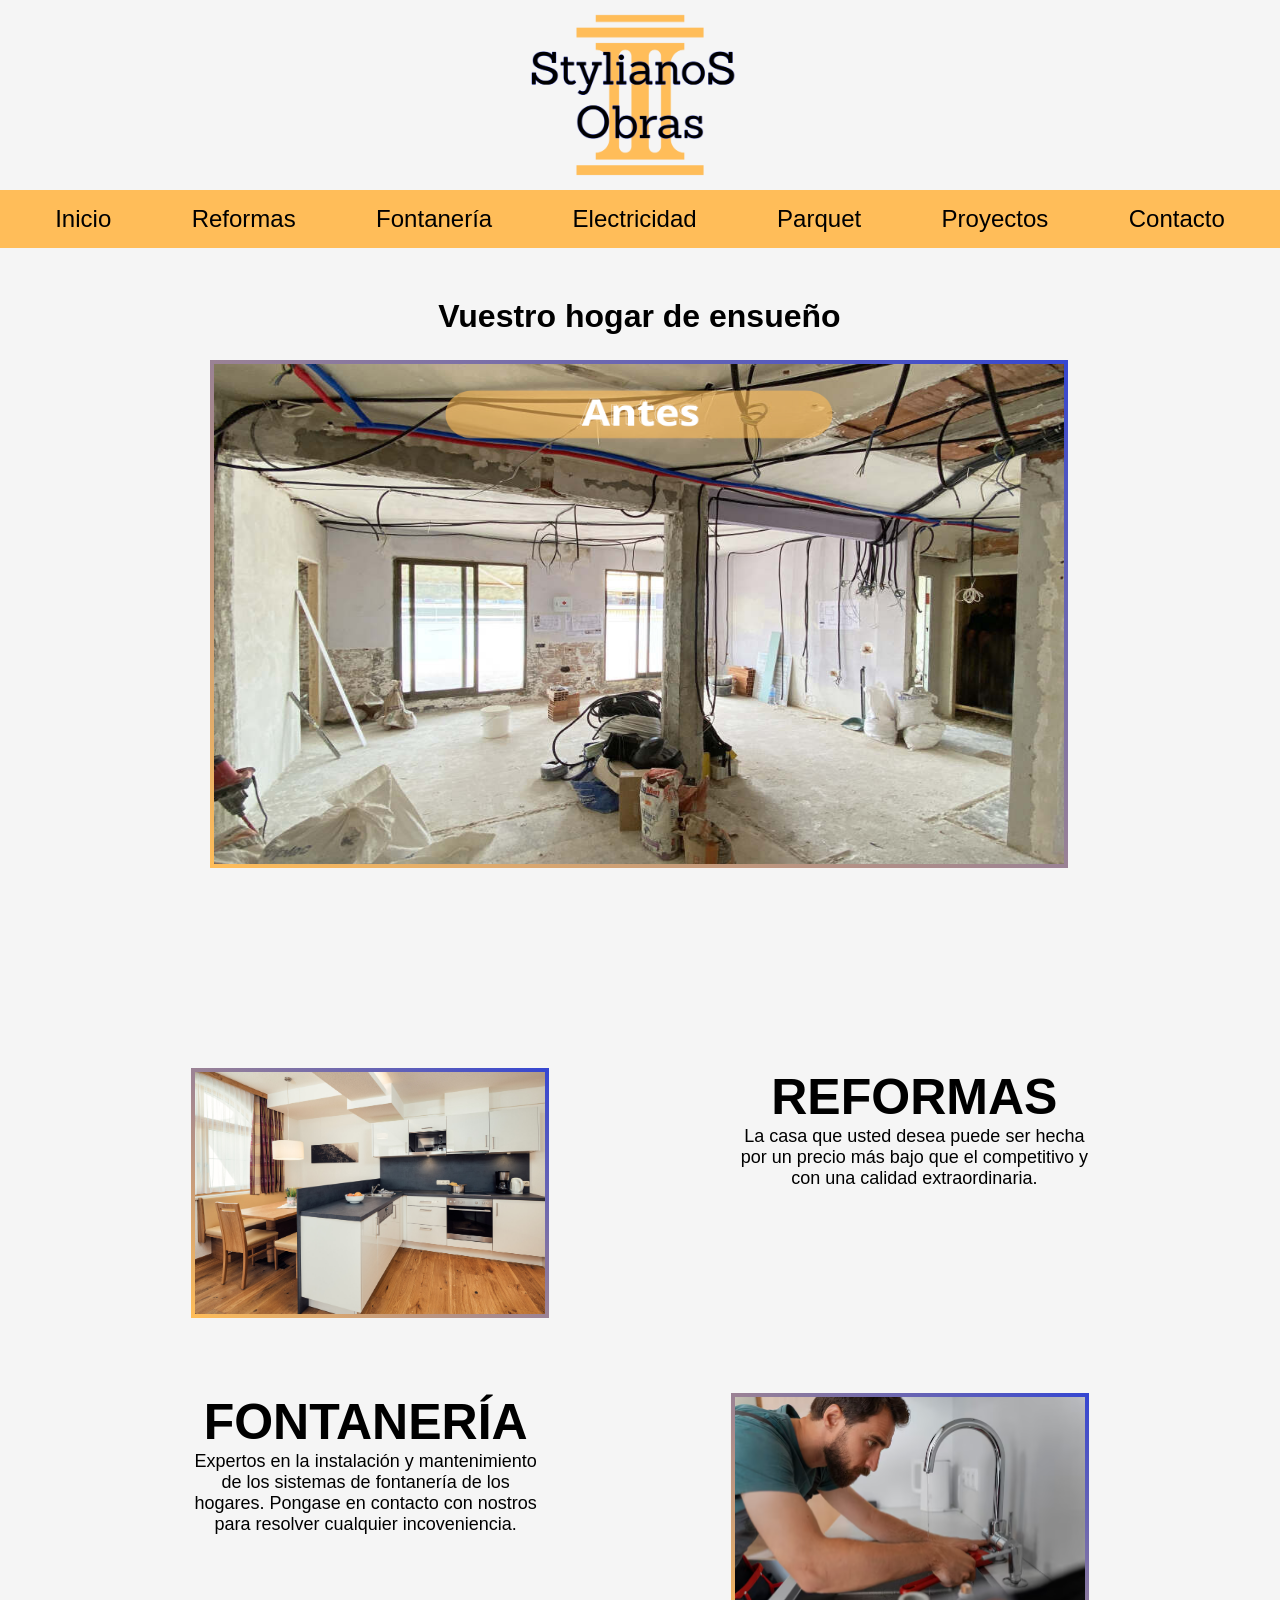
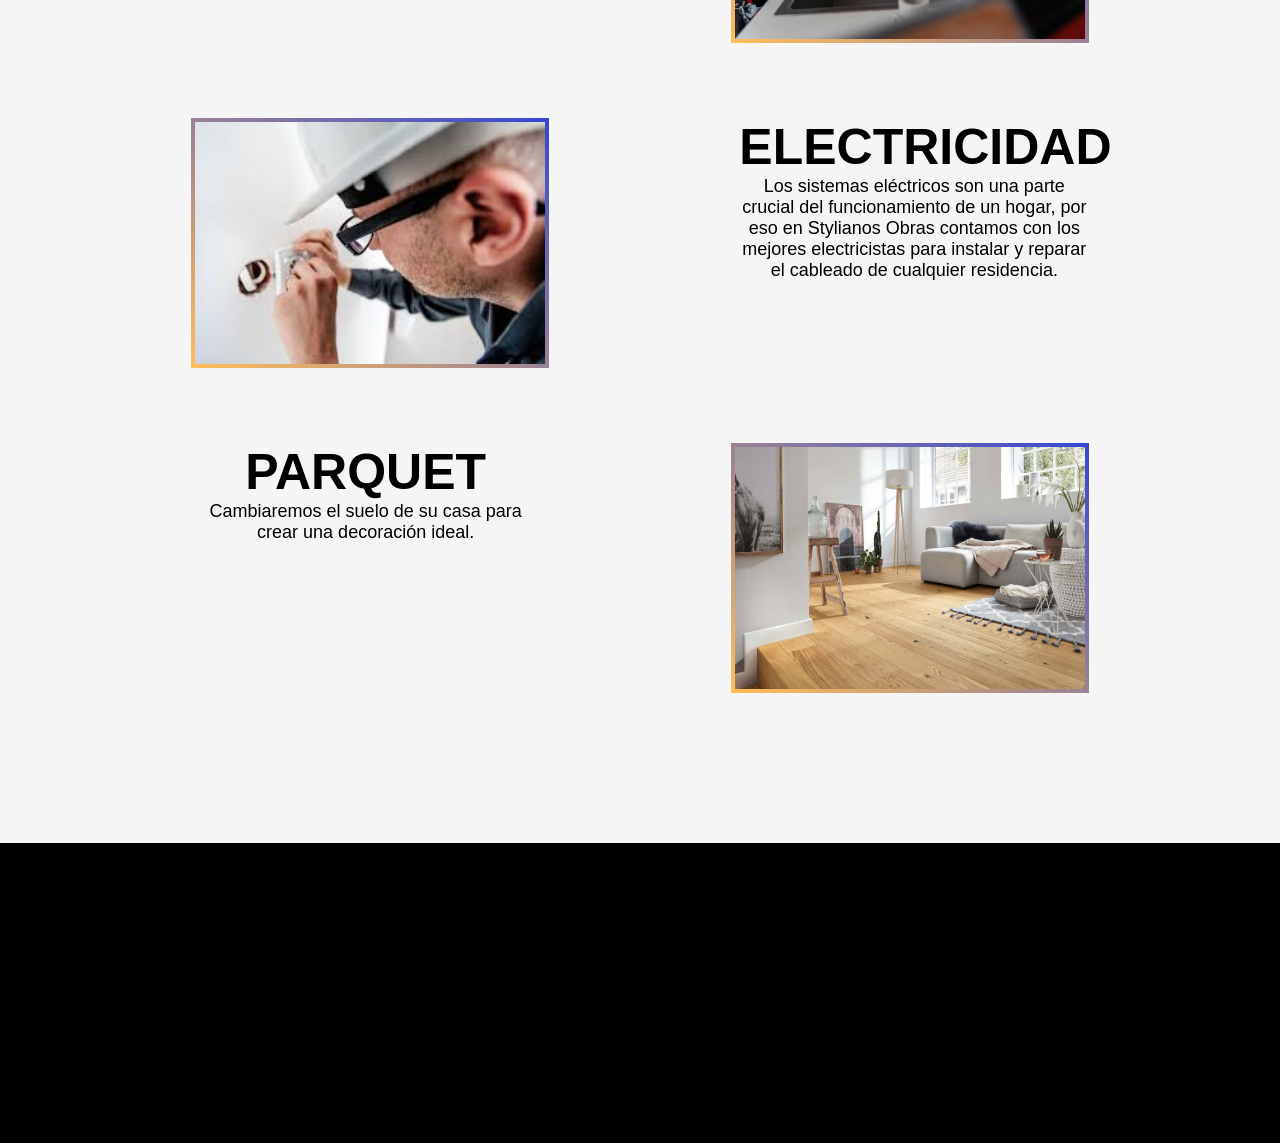
<file: scr/index.html>
<!DOCTYPE html>
<html>
    <head>
        <meta charset="UTF-8">
        <meta name="keywords" content="reformas, reformas cocina, reformas integral, reformas baño,reformas madrid, obra, obreros, hogar, fontaneros, electricistas, parquet, cambio parquet">
        <meta name="description" content="Empresa fundada por expertos para la resolución de problemas del hogar.">

        <title>Página principal</title>
        <link rel="stylesheet" href="index.css">
        <link rel="stylesheet" href="index_movil.css">
    </head>
    <body>
        <div id="contenedor_logo">
            <img src="Texto.png" alt="Logo" id="logo">
        </div>
        <nav>
            <ul id="menu">
                <li><a href="index.html">Inicio</a></li>
                <li id="menu_reformas"><a href="reformas.html">Reformas</a> 
                    <ul>
                        <li><a href="reforma_integral.html">Integrales</a></li>
                        <li><a href="reforma_cocina.html">Cocina</a></li>
                        <li><a href="reforma_banno.html">Baño</a></li>
                    </ul>
                </li>
                <li><a href="fontaneria.html">Fontanería</a></li>
                <li><a href="electricidad.html">Electricidad</a></li>
                <li><a href="parquet.html">Parquet</a></li>
                <li><a href="proyectos.html">Proyectos</a></li>
                <li><a href="contacto.html">Contacto</a></li>
            </ul>
        </nav>
        
        <div id="cabecera">
            <h1 style="font-size: xx-large;">Vuestro hogar de ensueño</h1>
            <div id="fotos">
                <div id="fotos_2">
                    <div>
                        <img src="reforma-antes1.png" alt="" class="casas1">
                        <img src="reforma-despues1.png" alt="" class="casas_new">
                    </div>
                    <div>
                        <img src="reformas-antes2.png" alt=""  class="casas1">
                        <img src="reforma-despues2.png" alt="" class="casas_new">
                    </div>
                    <div>
                        <img src="reforma-antes3.png" alt=""  class="casas1">
                        <img src="reforma-despues3.jpg" alt="" class="casas_new">
                    </div>
                    <div>
                        <img src="reforma-antes4.jpg" alt="" class="casas1">
                        <img src="reforma-despues4.jpg" alt="" class="casas_new">
                    </div>
                    <div>
                        <img src="reforma-antes1.png" alt=""class="casas1">
                        <img src="reforma-despues1.png" alt="" class="casas_new">
                    </div>
                    
                </div>
            </div>
        </div>

        <div id="cuerpo">

            <div id="reformas">

                <div id="img_reforma"><img src="reforma1.jpg" alt="" width="100%" height="100%"></div>
                <div id="texto_reforma">
                    <h2>REFORMAS</h2>
                    <p>La casa que usted desea puede ser hecha por un precio más bajo que el competitivo y con una calidad extraordinaria.</p>
                </div>
                
            </div>
            <div id="fontaneria">

                <div id="texto_fontaneria">
                    <h2>FONTANERÍA</h2>
                    <p>Expertos en la instalación y mantenimiento de los sistemas de fontanería de los hogares. Pongase en contacto con nostros para resolver cualquier incoveniencia. </p>
                </div>
                <div id="img_fontaneria"><img src="fontaneria3.png" alt="" width="100%" height="100%"></div>
            
            </div>
            <div id="electricidad">

                <div id="img_electricidad"><img src="electricidad1.jpg" alt="" width="100%" height="100%"></div>
                <div id="texto_electricidad">
                    <h2>ELECTRICIDAD</h2>
                    <p>Los sistemas eléctricos son una parte crucial del funcionamiento de un hogar, por eso en Stylianos Obras contamos con los mejores electricistas para instalar y reparar el cableado de cualquier residencia. </p>
                </div>
            </div>

            <div id="parquet">

                <div id="texto_parquet">
                    <h2>PARQUET</h2>
                    <p>Cambiaremos el suelo de su casa para crear una decoración ideal. </p>
                </div>
                <div id="img_parquet"><img src="parquet.jpg" alt="" width="100%" height="100%"></div>
            
            </div>
        </div>

        <footer>
            práctica HTML y CSS
        </footer>
    </body>
</html>
</file>
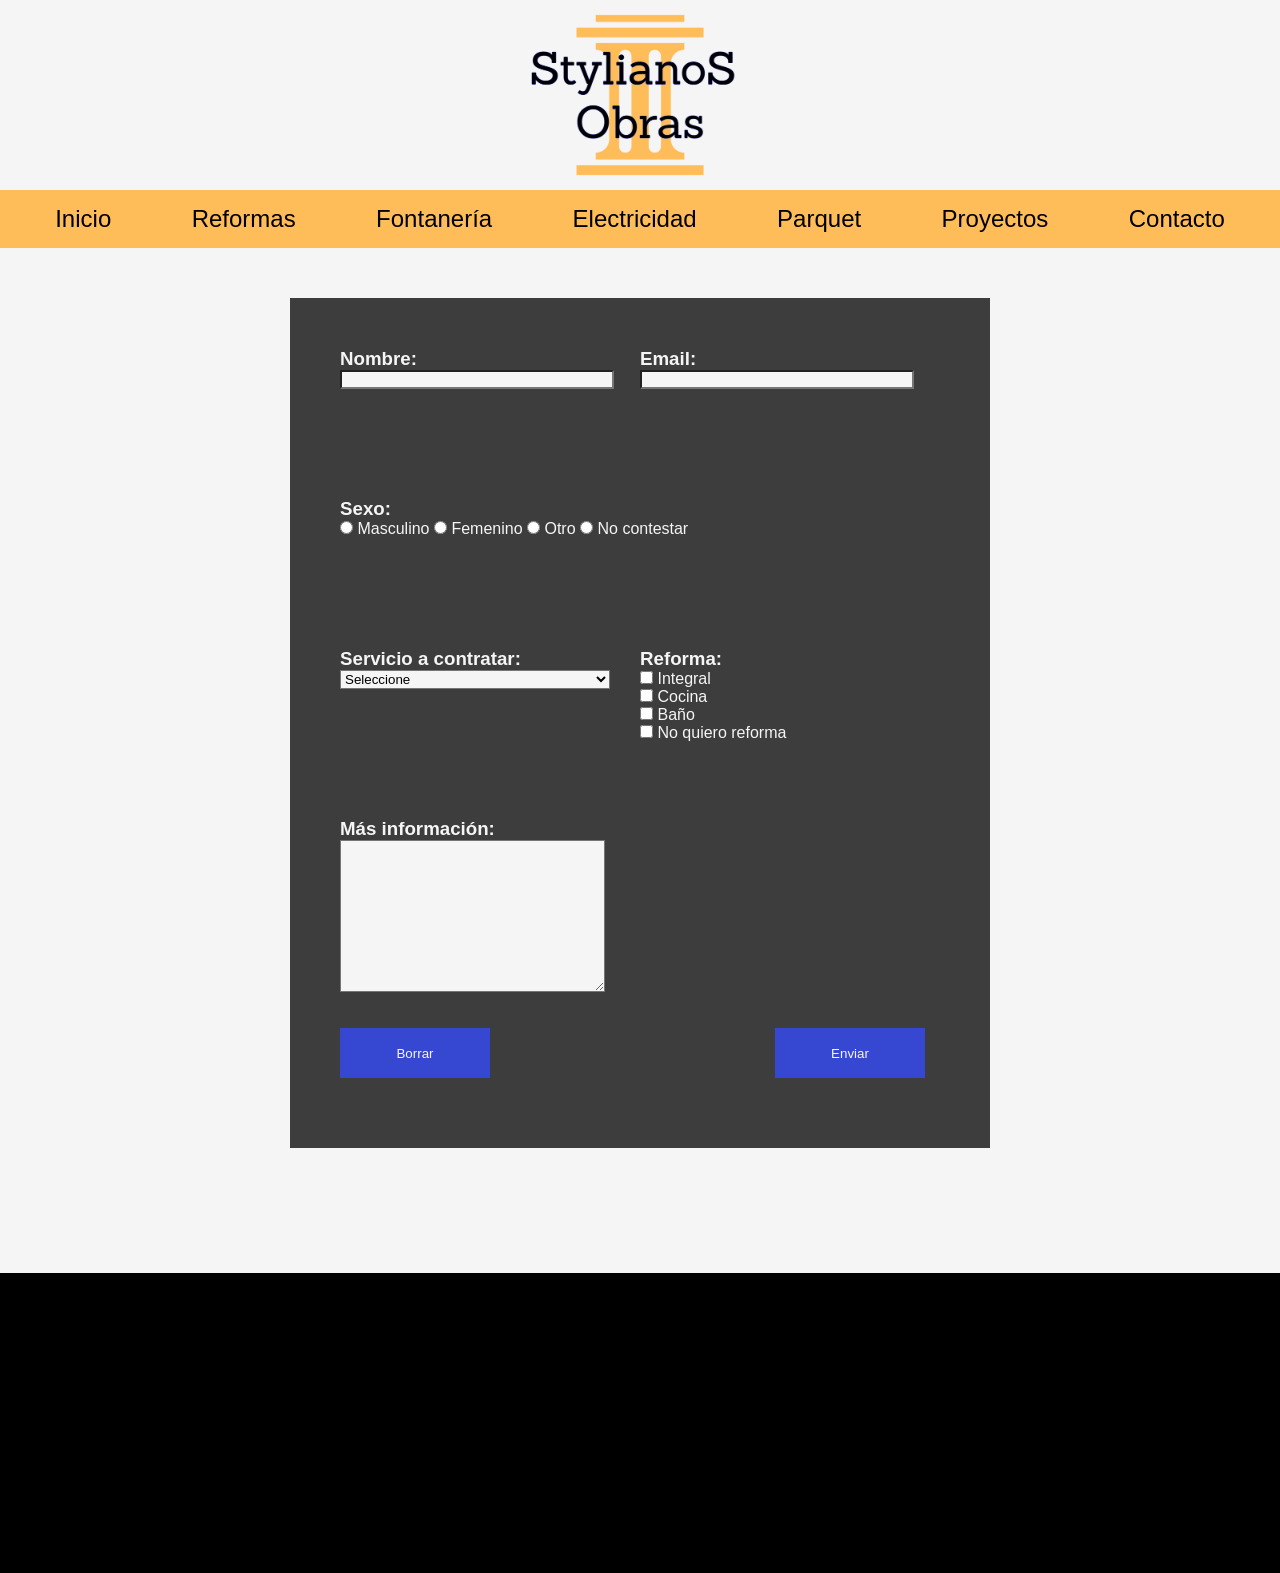
<file: scr/contacto.html>
<!DOCTYPE html>
<html>
    <head>
        <meta charset="UTF-8">
        <meta name="description" content="Contacta con nuestros expertos.">
        <title>Contacto</title>
        <link rel="stylesheet" href="contacto.css">
        <link rel="stylesheet" href="contacto_movil.css">
    </head>
    <body>
        <div id="contenedor_logo">
            <img src="Texto.png" alt="Logo" id="logo">
        </div>
        <nav>
            <ul id="menu">
                <li><a href="index.html">Inicio</a></li>
                <li id="menu_reformas"><a href="reformas.html">Reformas</a> 
                    <ul>
                        <li><a href="reforma_integral.html">Integrales</a></li>
                        <li><a href="reforma_cocina.html">Cocina</a></li>
                        <li><a href="reforma_banno.html">Baño</a></li>
                    </ul>
                </li>
                <li><a href="fontaneria.html">Fontanería</a></li>
                <li><a href="electricidad.html">Electricidad</a></li>
                <li><a href="parquet.html">Parquet</a></li>
                <li><a href="proyectos.html">Proyectos</a></li>
                <li><a href="contacto.html">Contacto</a></li>
            </ul>
        </nav>

        <div id="cuerpo">
            <div id="formulario">
                <form>
                    <div id="caja_nombre">
                        <h3>Nombre:</h3>
                        <input type="text" name="nombre" size="30"> <br>
                    </div>

                    <div id="caja_sexo">
                        <h3>Sexo:</h3>
                        <input type="radio" name="sexo" value="masculino"> <p>Masculino</p> 
                        <input type="radio" name="sexo" value="femenino"> <p>Femenino</p> 
                        <input type="radio" name="sexo" value="otro"> <p>Otro</p>
                        <input type="radio" name="sexo" value="no_contestar"> <p>No contestar</p> 
                    </div>
                    
                    <div id="caja_email">
                        <h3>Email:</h3>
                        <input type="text" name="email" size="50"> <br>  
                    </div>
                    
                    <div id="caja_servicio">
                        <h3>Servicio a contratar:</h3> 
                        <select name="servicio" size="1">
                        <option value="seleccione">Seleccione</option>
                        <option value="reforma">Reforma</option>
                        <option value="fontaneria">Fontanería</option>
                        <option value="electricidad">Electricidad</option>
                        <option value="parquet">Parquet</option>
                        </select> <br>
                    </div>
                    
                    <div id="caja_reforma">
                        <h3>Reforma:</h3> 
                        <input type="checkbox" name="reforma_integral" value="integral"> <p>Integral</p> <br>
                        <input type="checkbox" name="reforma_cocina" value="cocina"> <p>Cocina</p> <br>
                        <input type="checkbox" name="reforma_banno" value="banno"> <p>Baño</p> <br>
                        <input type="checkbox" name="no_reforma" value="no_reforma_valor"> <p>No quiero reforma</p> <br>
                    </div>

                    <div id="caja_info">
                        <h3>Más información:</h3>
                        <textarea cols="31" rows="10" name="info"></textarea>
                    </div>

                    <div id="caja_botones">
                        <button type="reset">Borrar</button>
                        <button type="submit">Enviar</button>
                    </div>
                </form>
            </div>
        </div>
        
        <footer>
            práctica HTML y CSS
        </footer>
    </body>
</html>
</file>
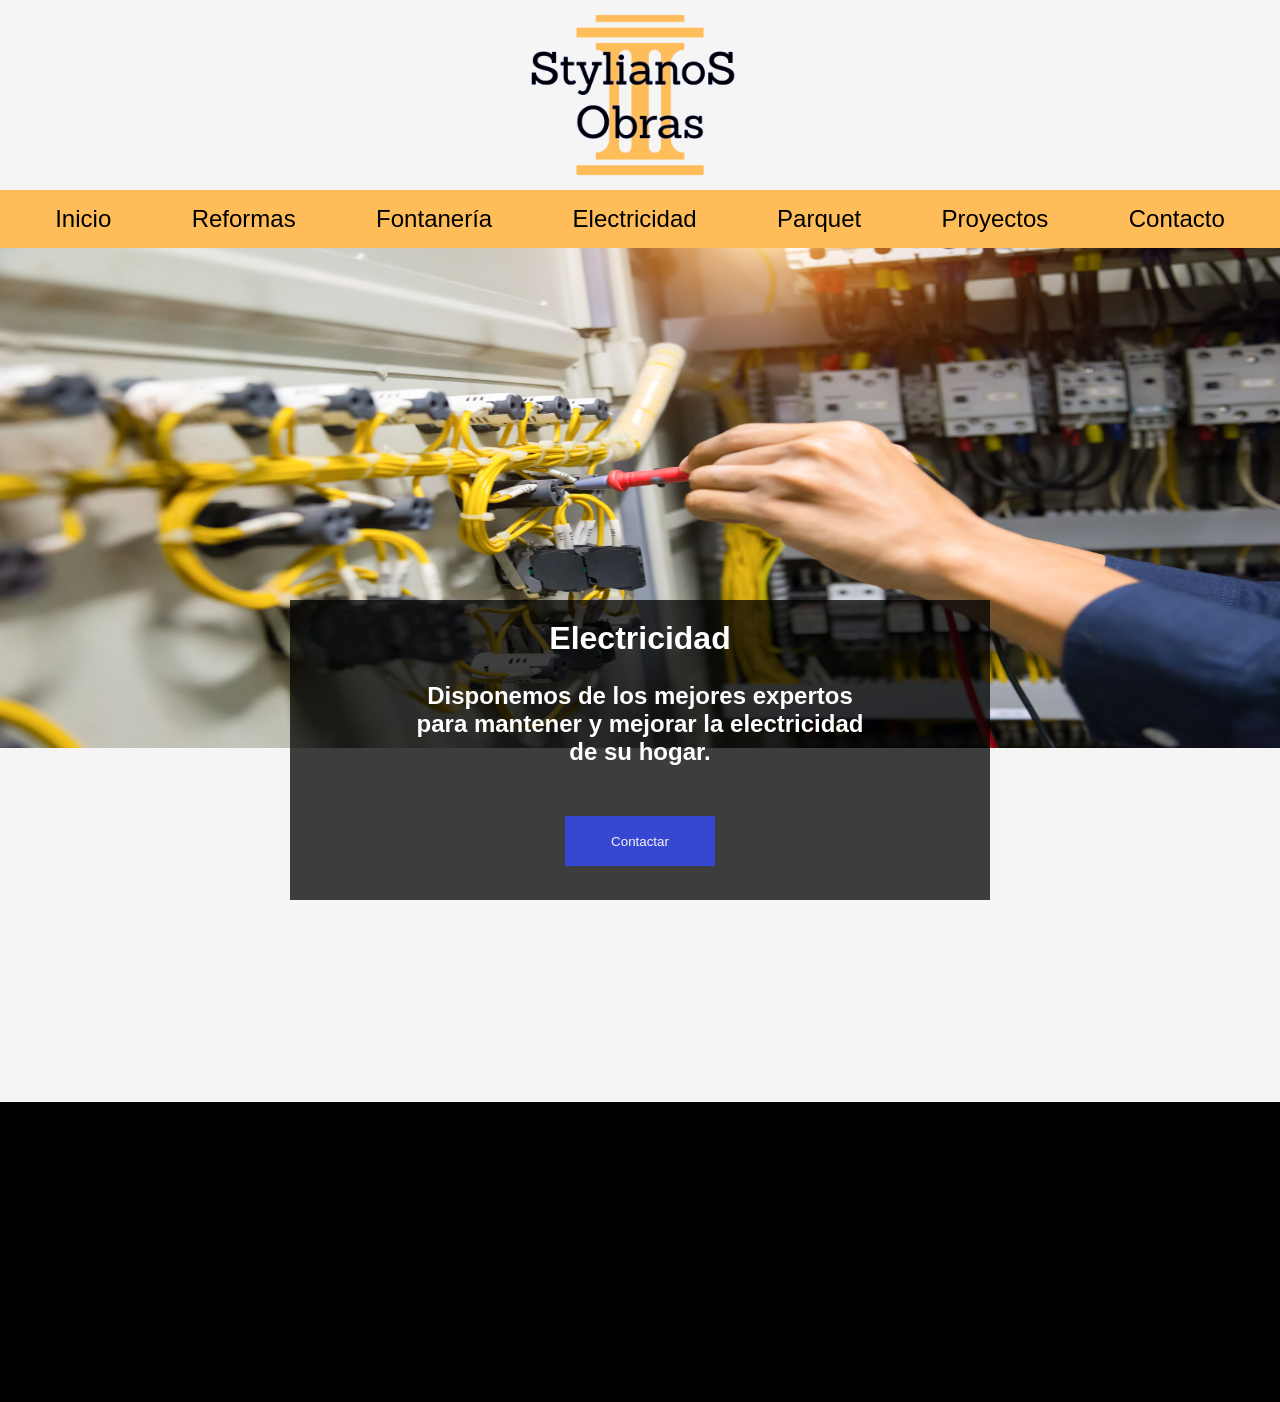
<file: scr/electricidad.html>
<!DOCTYPE html>
<html>
    <head>
        <meta charset="UTF-8">
        <meta name="keywords" content="reformas, reformas cocina, reformas integral, reformas baño,reformas madrid, obra, obreros, hogar, fontaneros, electricistas, parquet, cambio parquet">
        <meta name="description" content="Cambio del sistema eléctrico con nuestros mejores expertos.">

        <title>Electricidad</title>
        <link rel="stylesheet" href="electricidad.css">
        <link rel="stylesheet" href="electricidad_movil.css">

    </head>
    <body>
        <div id="contenedor_logo">
            <img src="Texto.png" alt="Logo" id="logo">
        </div>
        <nav>
            <ul id="menu">
                <li><a href="index.html">Inicio</a></li>
                <li id="menu_reformas"><a href="reformas.html">Reformas</a> 
                    <ul>
                        <li><a href="reforma_integral.html">Integrales</a></li>
                        <li><a href="reforma_cocina.html">Cocina</a></li>
                        <li><a href="reforma_banno.html">Baño</a></li>
                    </ul>
                </li>
                <li><a href="fontaneria.html">Fontanería</a></li>
                <li><a href="electricidad.html">Electricidad</a></li>
                <li><a href="parquet.html">Parquet</a></li>
                <li><a href="proyectos.html">Proyectos</a></li>
                <li><a href="contacto.html">Contacto</a></li>
            </ul>
        </nav>

        <div id="cabecera"><img src="electricidad3.jpg" alt=""></div>
        <div id="texto">
            <h1>Electricidad</h1>
            <h2>
                Disponemos de los mejores expertos <br>
                para mantener y mejorar la electricidad <br>
                de su hogar.
            </h2>

            <a href="contacto.html"><button>Contactar</button></a>
            
        </div>

        </div>

        <footer>
            práctica HTML y CSS
        </footer>

    </body>
</html>
</file>
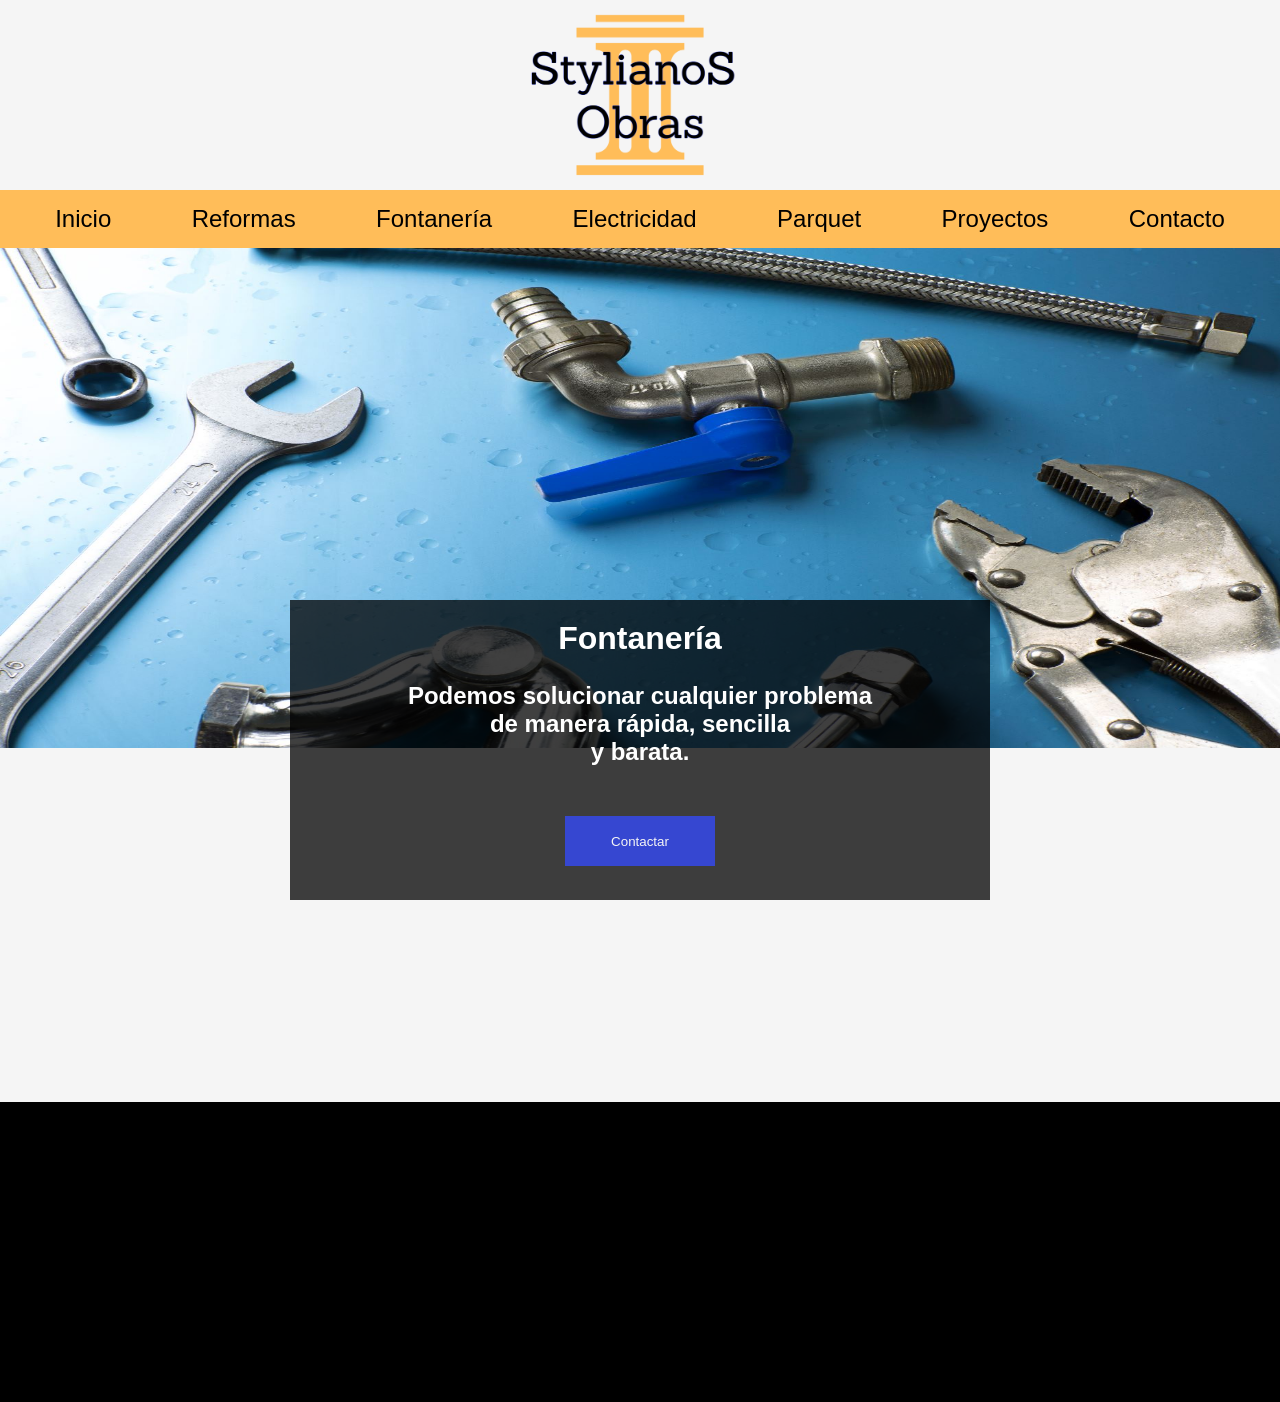
<file: scr/fontaneria.html>
<!DOCTYPE html>
<html>
    <head>
        <meta charset="UTF-8">
        <meta name="keywords" content="reformas, reformas cocina, reformas integral, reformas baño,reformas madrid, obra, obreros, hogar, fontaneros, electricistas, parquet, cambio parquet">
        <meta name="description" content="Cambio de la fontanería con nuestros mejores expertos.">

        <title>Fontanería</title>
        <link rel="stylesheet" href="fontaneria.css">
        <link rel="stylesheet" href="fontaneria_movil.css">
    </head>
    <body>
        <div id="contenedor_logo">
            <img src="Texto.png" alt="Logo" id="logo">
        </div>
        <nav>
            <ul id="menu">
                <li><a href="index.html">Inicio</a></li>
                <li id="menu_reformas"><a href="reformas.html">Reformas</a> 
                    <ul>
                        <li><a href="reforma_integral.html">Integrales</a></li>
                        <li><a href="reforma_cocina.html">Cocina</a></li>
                        <li><a href="reforma_banno.html">Baño</a></li>
                    </ul>
                </li>
                <li><a href="fontaneria.html">Fontanería</a></li>
                <li><a href="electricidad.html">Electricidad</a></li>
                <li><a href="parquet.html">Parquet</a></li>
                <li><a href="proyectos.html">Proyectos</a></li>
                <li><a href="contacto.html">Contacto</a></li>
            </ul>
        </nav>

        <div id="cabecera"><img src="fontaneria1.jpg" alt=""></div>
        <div id="texto">
            <h1>Fontanería</h1>
            <h2>
                Podemos solucionar cualquier problema <br>
                de manera rápida, sencilla <br>
                y barata.
            </h2>

            <a href="contacto.html"><button>Contactar</button></a>
            
        </div>

        </div>

        <footer>
            práctica HTML y CSS
        </footer>

    </body>
</html>
</file>
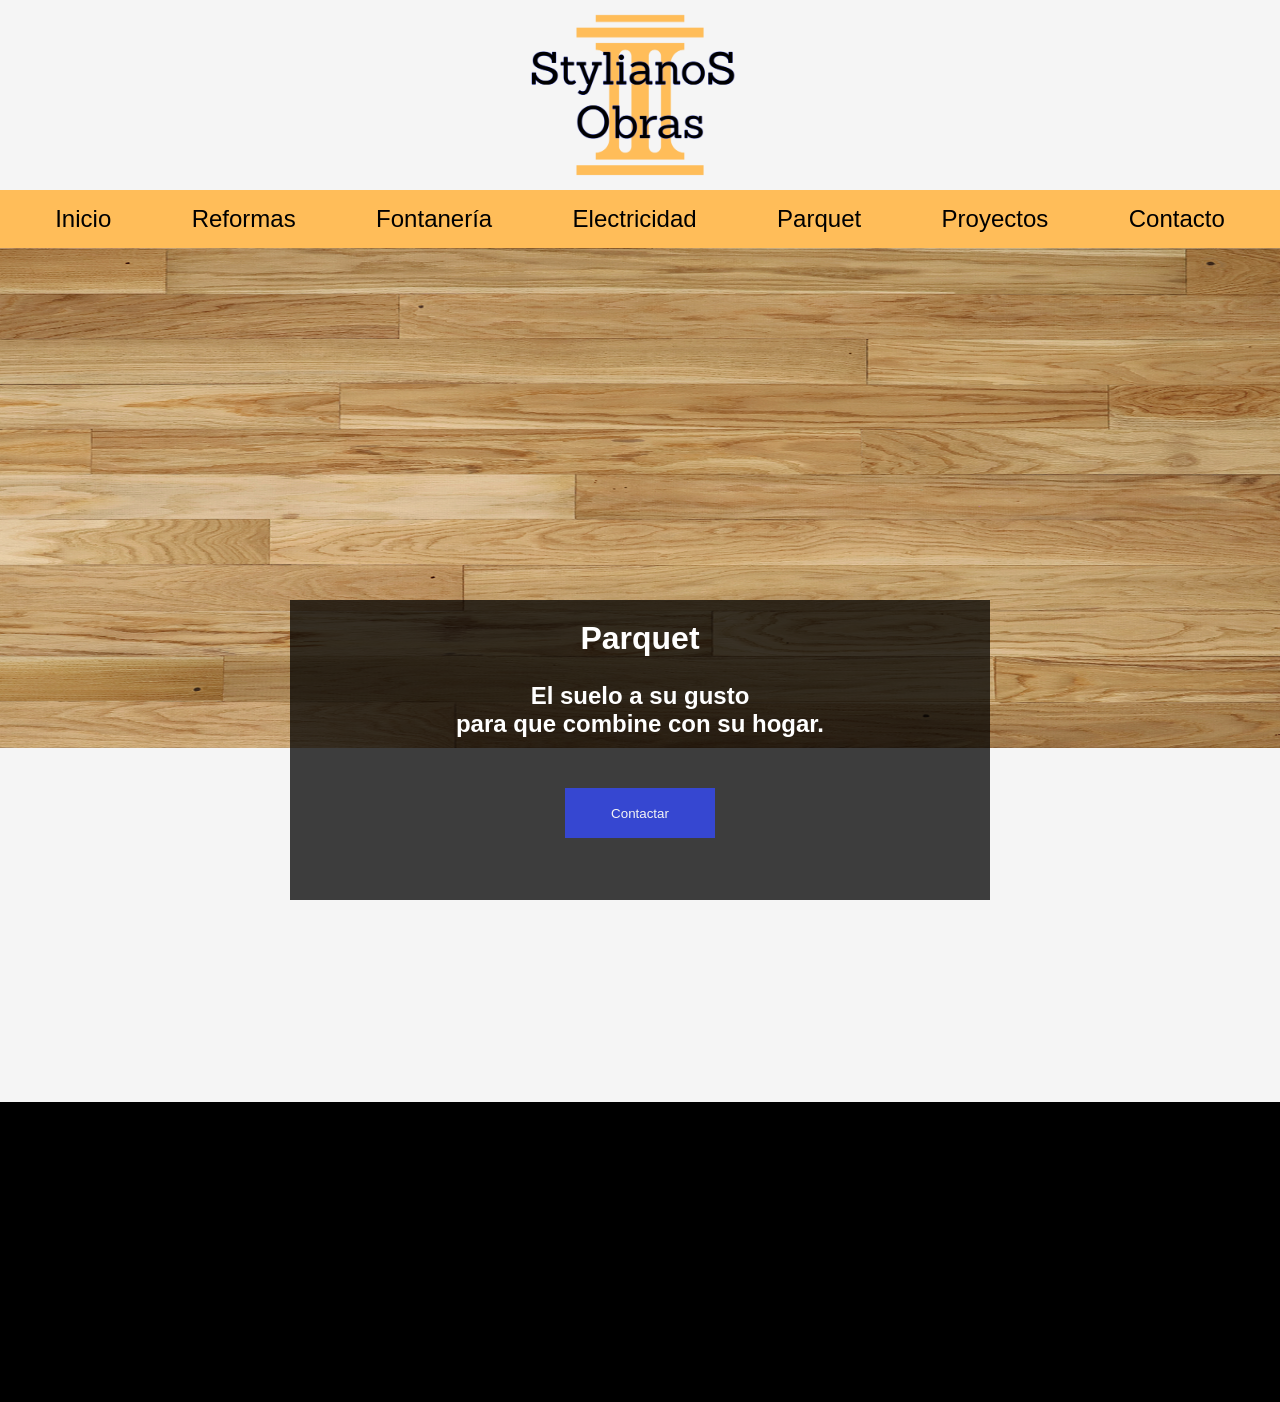
<file: scr/parquet.html>
<!DOCTYPE html>
<html>
    <head>
        <meta charset="UTF-8">
        <meta name="keywords" content="reformas, reformas cocina, reformas integral, reformas baño,reformas madrid, obra, obreros, hogar, fontaneros, electricistas, parquet, cambio parquet">
        <meta name="description" content="Cambio de parquet con nuestros mejores expertos.">

        <title>Parquet</title>
        <link rel="stylesheet" href="parquet.css">
        <link rel="stylesheet" href="parquet_movil.css">

    </head>
    <body>
        <div id="contenedor_logo">
            <img src="Texto.png" alt="Logo" id="logo">
        </div>
        <nav>
            <ul id="menu">
                <li><a href="index.html">Inicio</a></li>
                <li id="menu_reformas"><a href="reformas.html">Reformas</a> 
                    <ul>
                        <li><a href="reforma_integral.html">Integrales</a></li>
                        <li><a href="reforma_cocina.html">Cocina</a></li>
                        <li><a href="reforma_banno.html">Baño</a></li>
                    </ul>
                </li>
                <li><a href="fontaneria.html">Fontanería</a></li>
                <li><a href="electricidad.html">Electricidad</a></li>
                <li><a href="parquet.html">Parquet</a></li>
                <li><a href="proyectos.html">Proyectos</a></li>
                <li><a href="contacto.html">Contacto</a></li>
            </ul>
        </nav>

        <div id="cabecera"><img src="parquet2.png" alt=""></div>
        <div id="texto">
            <h1>Parquet</h1>
            <h2>
                El suelo a su gusto <br>
                para que combine con su hogar.
            </h2>

            <a href="contacto.html"><button>Contactar</button></a>
            
        </div>

        </div>

        <footer>
            práctica HTML y CSS
        </footer>

    </body>

</html>
</file>
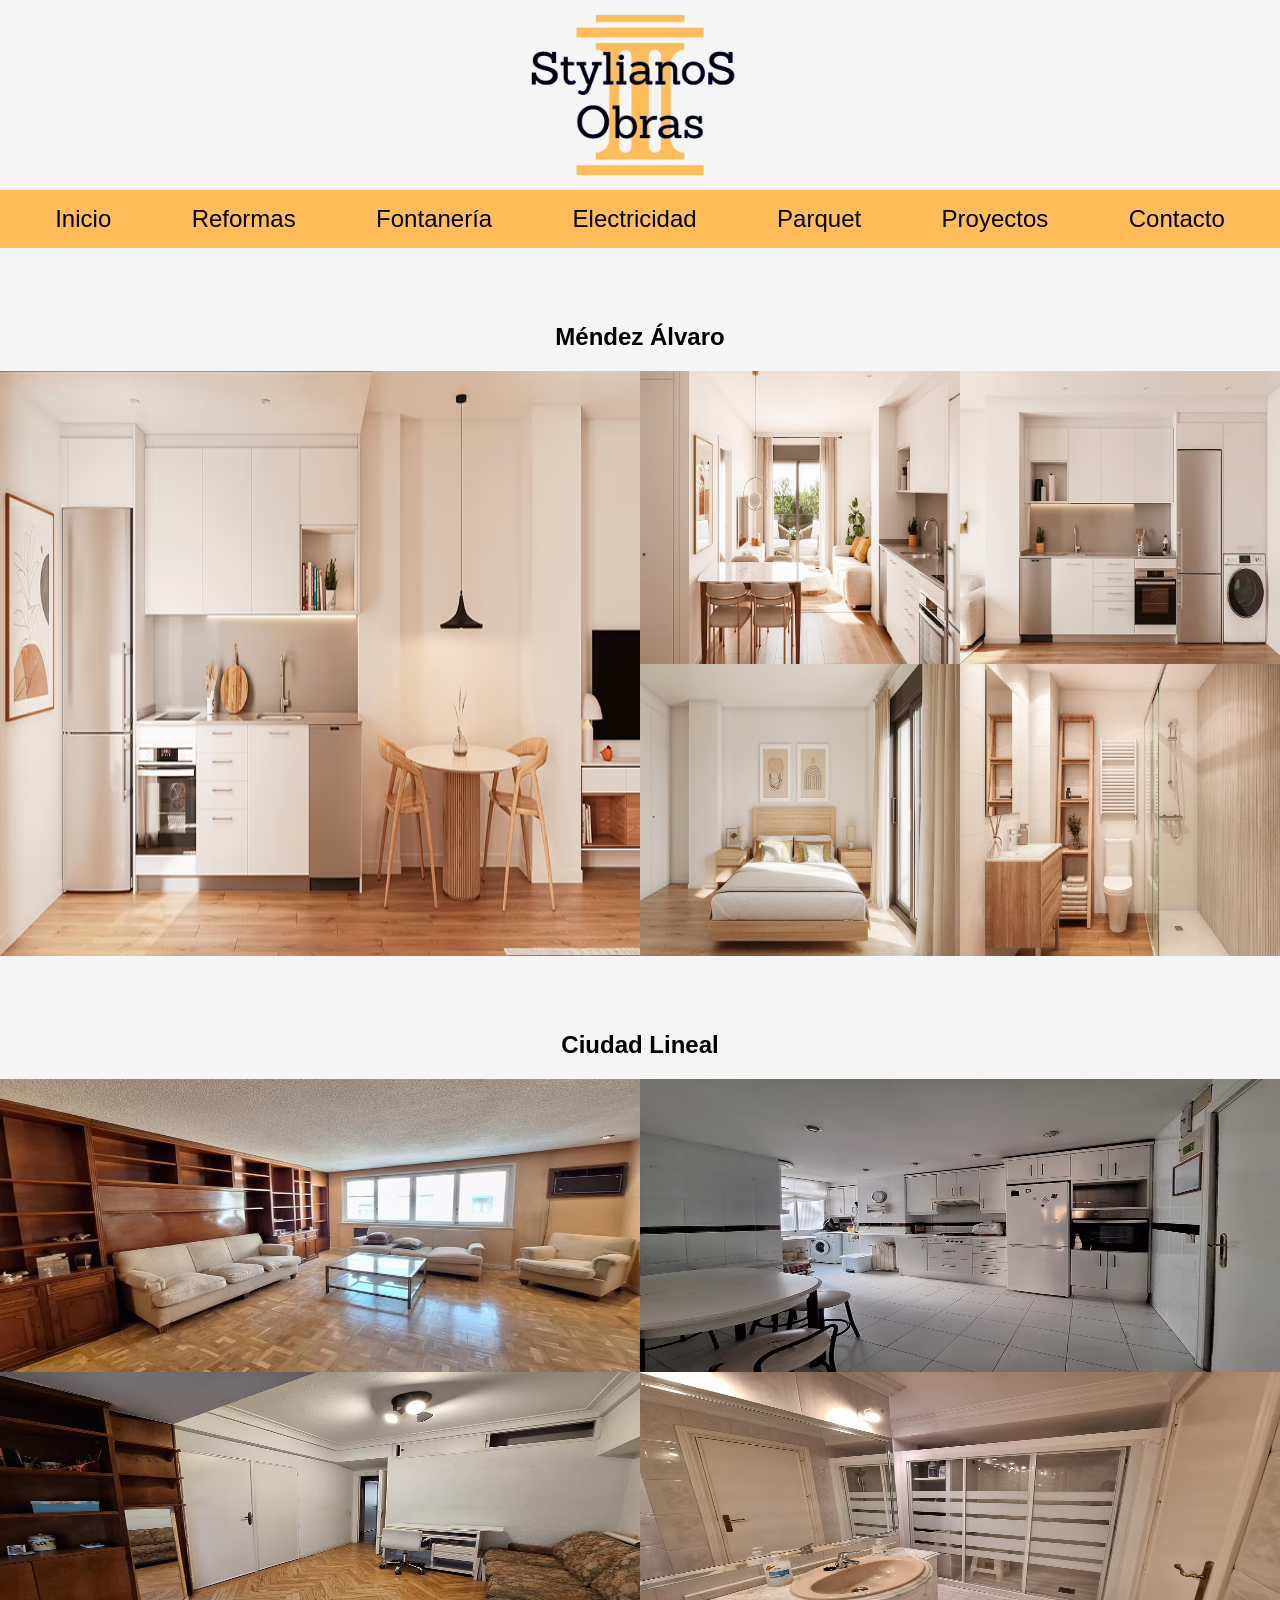
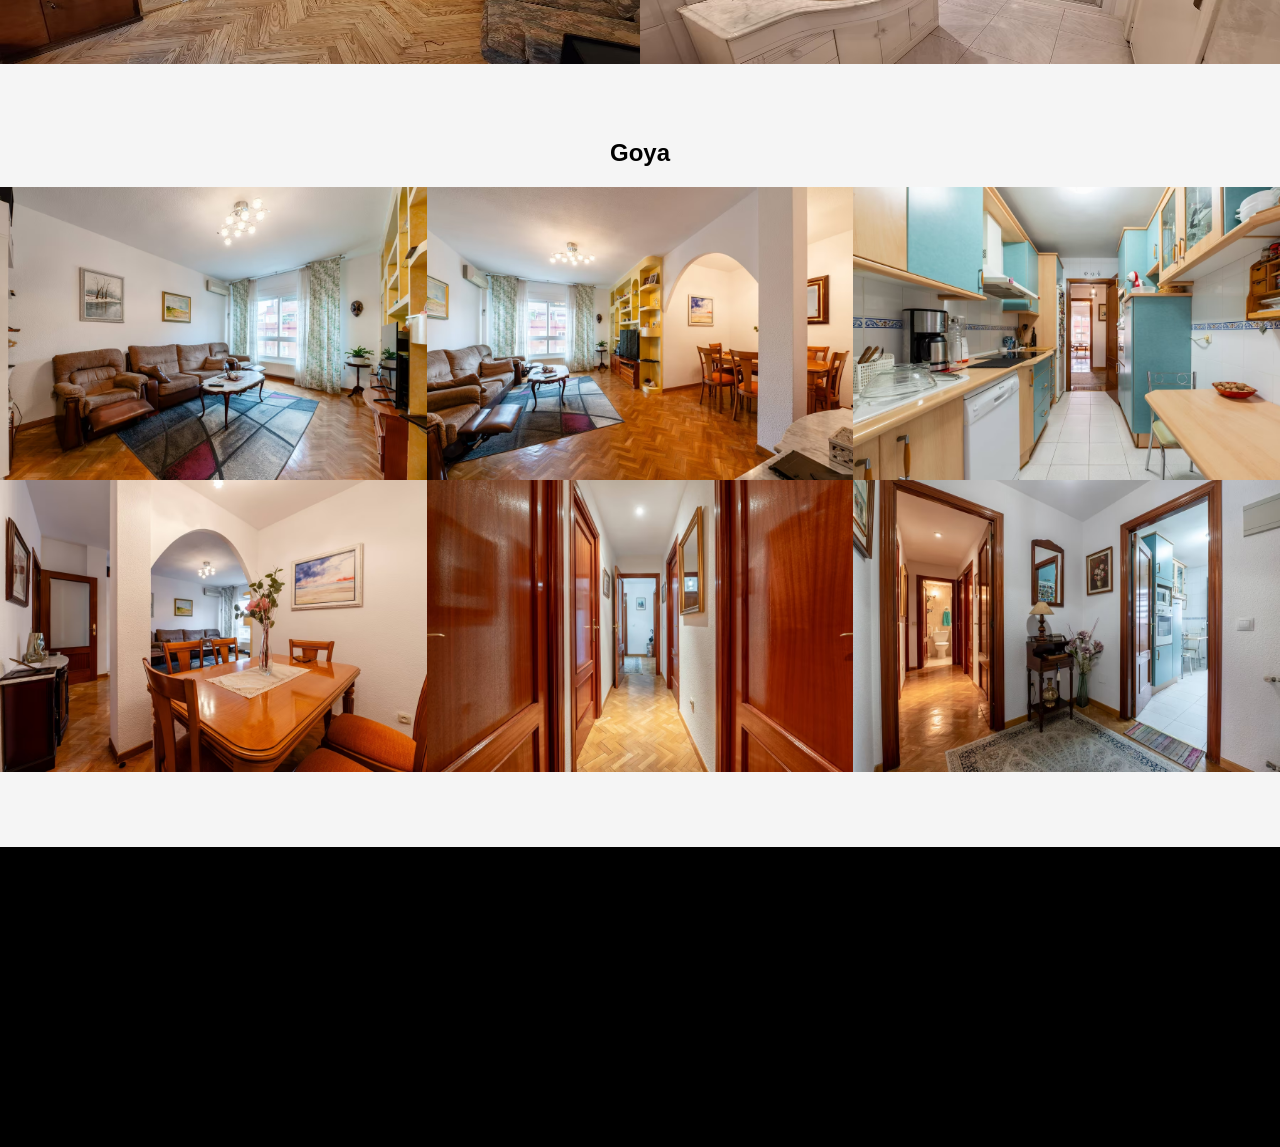
<file: scr/proyectos.html>
<!DOCTYPE html>
<html>
    <head>
        <meta charset="UTF-8">
        <meta name="description" content="Nuestros proyectos más exitosos.">

        <title>Proyectos</title>
        <link rel="stylesheet" href="proyectos.css">
        <link rel="stylesheet" href="proyectos_movil.css">

    </head>
    <body>
        <div id="contenedor_logo">
            <img src="Texto.png" alt="Logo" id="logo">
        </div>
        <nav>
            <ul id="menu">
                <li><a href="index.html">Inicio</a></li>
                <li id="menu_reformas"><a href="reformas.html">Reformas</a> 
                    <ul>
                        <li><a href="reforma_integral.html">Integrales</a></li>
                        <li><a href="reforma_cocina.html">Cocina</a></li>
                        <li><a href="reforma_banno.html">Baño</a></li>
                    </ul>
                </li>
                <li><a href="fontaneria.html">Fontanería</a></li>
                <li><a href="electricidad.html">Electricidad</a></li>
                <li><a href="parquet.html">Parquet</a></li>
                <li><a href="proyectos.html">Proyectos</a></li>
                <li><a href="contacto.html">Contacto</a></li>
            </ul>
        </nav>

        <div id="cuerpo">

            <h2>Méndez Álvaro</h2>
            <div id="fotos_ma">
                <div id="img_ma1"><img src="ma1.avif" alt=""></div>
                <div id="img_ma2"><img src="ma2.avif" alt=""></div>
                <div id="img_ma3"><img src="ma3.avif" alt=""></div>
                <div id="img_ma4"><img src="ma4.avif" alt=""></div>
                <div id="img_ma5"><img src="ma5.avif" alt=""></div>
            </div>

            <h2>Ciudad Lineal</h2>
            <div id="fotos_ci">
                <div id="img_ci1"><img src="ciudad_lineal1.avif" alt=""></div>
                <div id="img_ci2"><img src="ciudad_lineal2.avif" alt=""></div>
                <div id="img_ci3"><img src="ciudad_lineal3.avif" alt=""></div>
                <div id="img_ci4"><img src="ciudad_lineal4.avif" alt=""></div>
            </div>

            <h2>Goya</h2>
            <div id="fotos_g">
                <div id="img_g1"><img src="goya1.avif" alt=""></div>
                <div id="img_g2"><img src="goya2.avif" alt=""></div>
                <div id="img_g3"><img src="goya3.avif" alt=""></div>
                <div id="img_g4"><img src="goya4.avif" alt=""></div>
                <div id="img_g5"><img src="goya5.avif" alt=""></div>
                <div id="img_g6"><img src="goya6.avif" alt=""></div>
           
            </div>
        </div>

        <footer>
            práctica HTML y CSS
        </footer>
    </body>
</html>
</file>
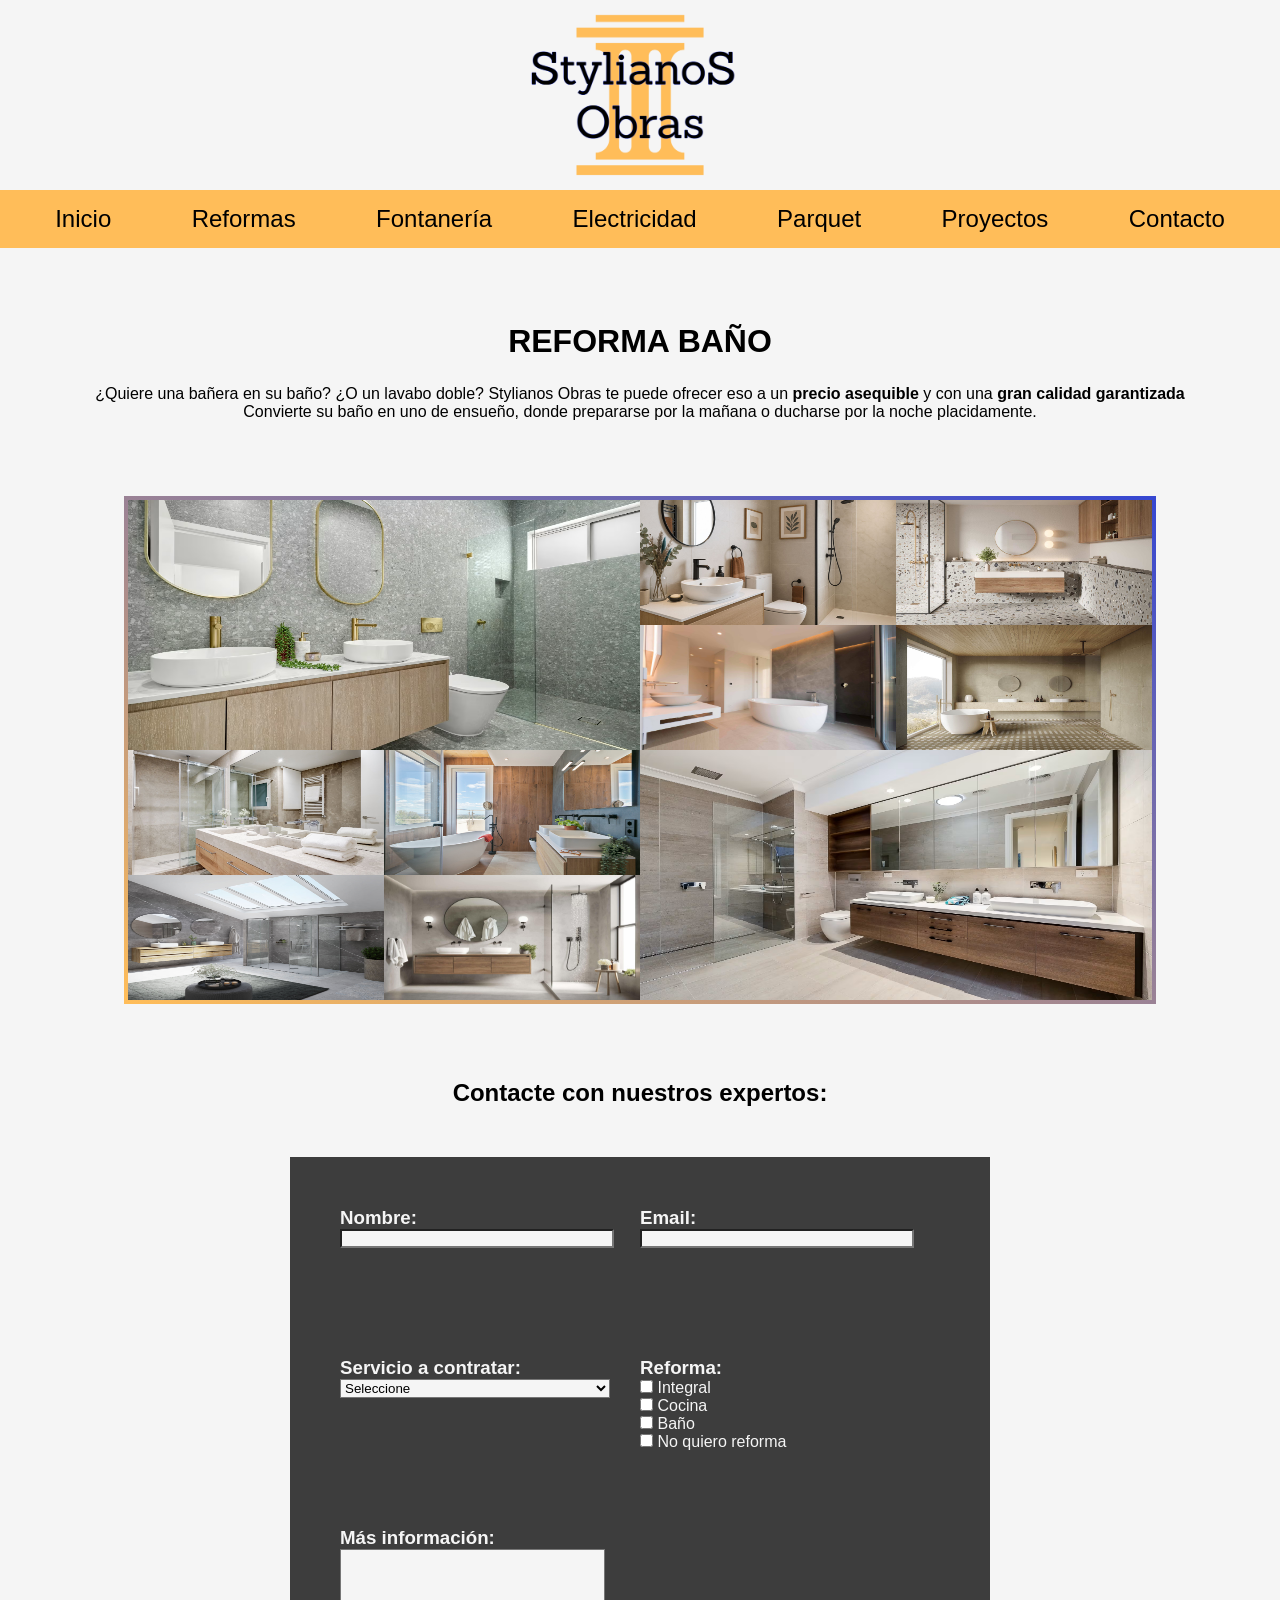
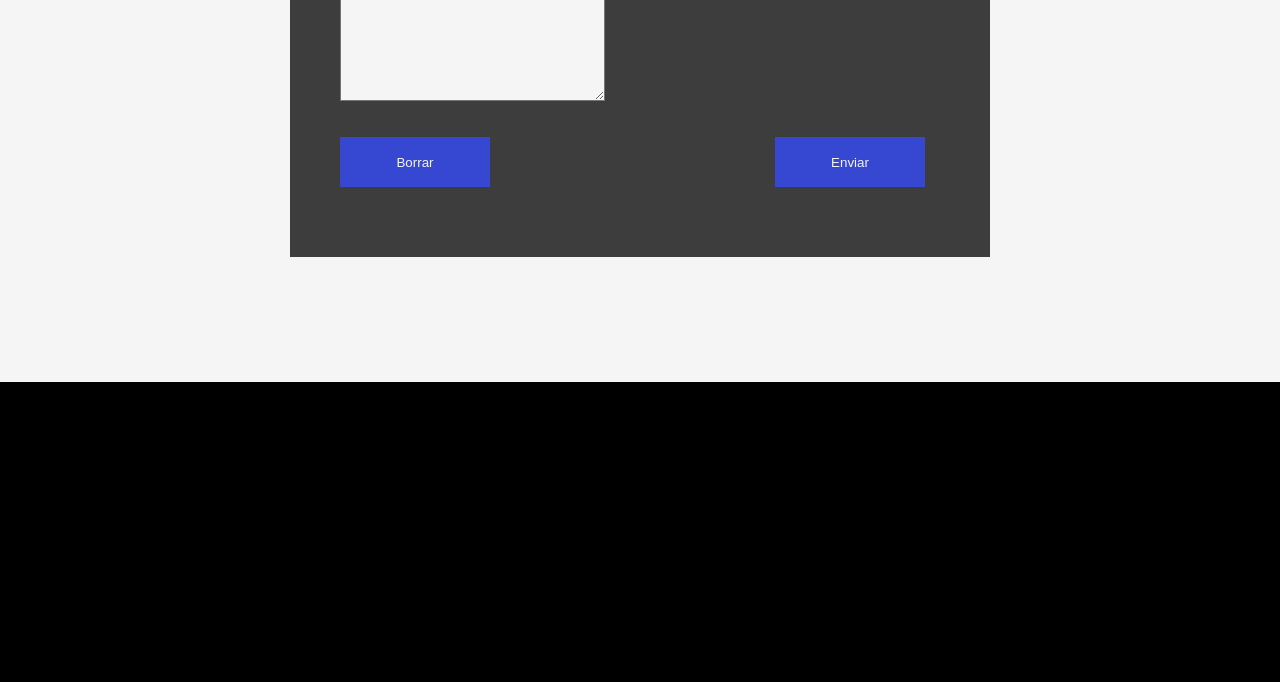
<file: scr/reforma_banno.html>
<!DOCTYPE html>
<html>
    <head>
        <meta charset="UTF-8">
        <meta name="keywords" content="reformas, reformas cocina, reformas integral, reformas baño,reformas madrid, obra, obreros, hogar, fontaneros, electricistas, parquet, cambio parquet">
        <meta name="description" content="Reforma de baño con una buena calidad-precio y un equipo de expertos.">

        <title>Reforma baño</title>
        <link rel="stylesheet" href="reforma_banno.css">
        <link rel="stylesheet" href="contacto_reforma.css">

    </head>
    <body>
        <div id="contenedor_logo">
            <img src="Texto.png" alt="Logo" id="logo">
        </div>
        <nav>
            <ul id="menu">
                <li><a href="index.html">Inicio</a></li>
                <li id="menu_reformas"><a href="reformas.html">Reformas</a> 
                    <ul>
                        <li><a href="reforma_integral.html">Integrales</a></li>
                        <li><a href="reforma_cocina.html">Cocina</a></li>
                        <li><a href="reforma_banno.html">Baño</a></li>
                    </ul>
                </li>
                <li><a href="fontaneria.html">Fontanería</a></li>
                <li><a href="electricidad.html">Electricidad</a></li>
                <li><a href="parquet.html">Parquet</a></li>
                <li><a href="proyectos.html">Proyectos</a></li>
                <li><a href="contacto.html">Contacto</a></li>
            </ul>
        </nav>
        
        <div id="cuerpo">
            <h1>REFORMA BAÑO</h1>
            <p> 
                ¿Quiere una bañera en su baño? ¿O un lavabo doble? Stylianos Obras te puede ofrecer eso a un <strong>precio asequible</strong> y con una <strong>gran calidad garantizada</strong> <br>
                Convierte su baño en uno de ensueño, donde prepararse por la mañana o ducharse por la noche placidamente. 
            </p>

            <div id="imagenes">
                <div id="img1"><img src="banno1.avif" alt=""></div>
                <div id="img2"><img src="banno2.avif" alt=""></div>
                <div id="img3"><img src="banno3.jpg" alt=""></div>
                <div id="img4"><img src="banno4.jpg" alt=""></div>
                <div id="img5"><img src="banno5.jpg" alt=""></div>
                <div id="img6"><img src="banno6.jpg" alt=""></div>
                <div id="img7"><img src="banno7.jpg" alt=""></div>
                <div id="img8"><img src="banno8.jpg" alt=""></div>
                <div id="img9"><img src="banno9.jpg" alt=""></div>
                <div id="img10"><img src="banno10.jpeg" alt=""></div>

            </div>

            <h2>Contacte con nuestros expertos:</h2>

            <div id="formulario">
            <form>
                <div id="caja_nombre">
                    <h3>Nombre:</h3>
                    <input type="text" name="nombre" size="30"> <br>
                </div>
           
                <div id="caja_email">
                    <h3>Email:</h3>
                    <input type="text" name="email" size="50"> <br>  
                </div>
                
                <div id="caja_servicio">
                    <h3>Servicio a contratar:</h3> 
                    <select name="servicio" size="1">
                    <option value="seleccione">Seleccione</option>
                    <option value="reforma">Reforma</option>
                    <option value="fontaneria">Fontanería</option>
                    <option value="electricidad">Electricidad</option>
                    <option value="parquet">Parquet</option>
                    </select> <br>
                </div>
                
                <div id="caja_reforma">
                    <h3>Reforma:</h3> 
                    <input type="checkbox" name="reforma_integral" value="integral"> <p>Integral</p> <br>
                    <input type="checkbox" name="reforma_cocina" value="cocina"> <p>Cocina</p><br>
                    <input type="checkbox" name="reforma_banno" value="banno"> <p>Baño</p> <br>
                    <input type="checkbox" name="no_reforma" value="no_reforma_valor"> <p>No quiero reforma</p> <br>
                </div>

                <div id="caja_info">
                    <h3>Más información:</h3>
                    <textarea cols="31" rows="10" name="info"></textarea>
                </div>

                <div id="caja_botones">
                    <button type="reset">Borrar</button>
                    <button type="submit">Enviar</button>
                </div>
            </form>
        </div>

        </div>

        <footer>
            práctica HTML y CSS
        </footer>
    </body>
</html>
</file>
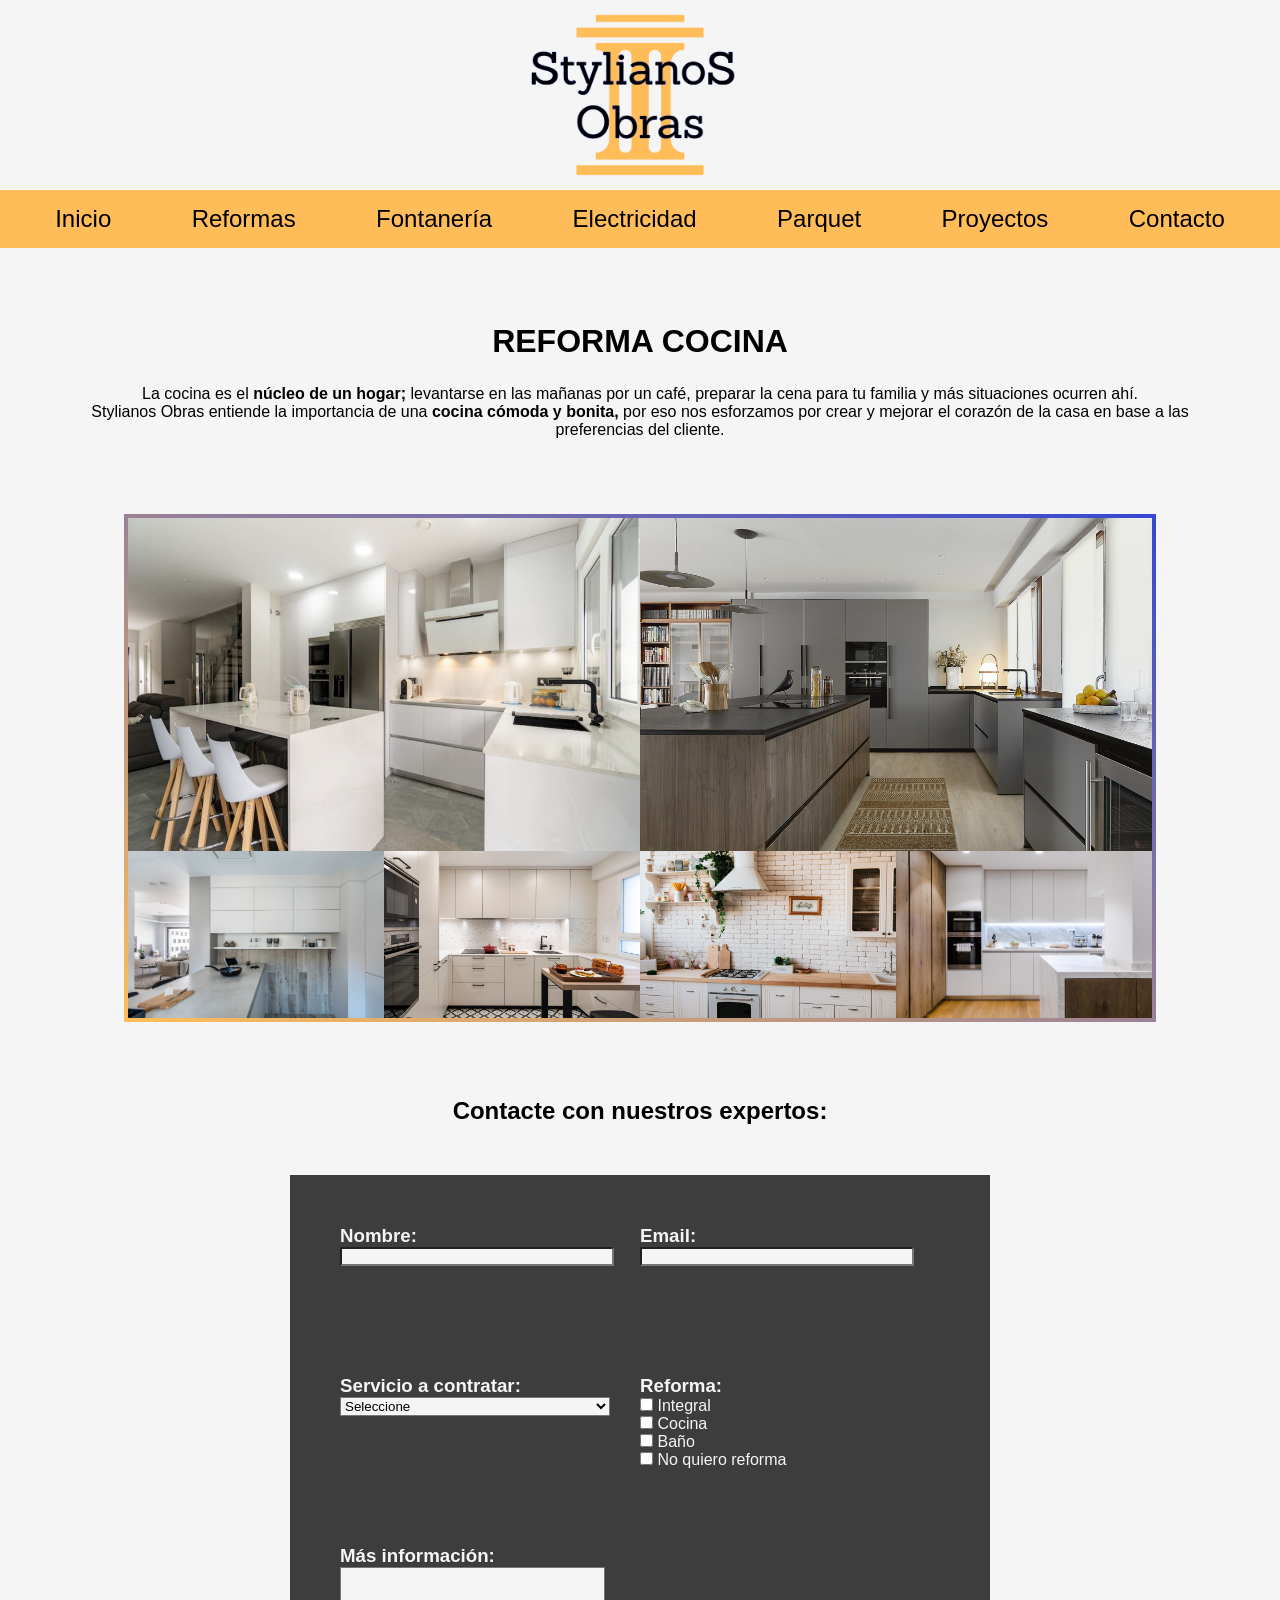
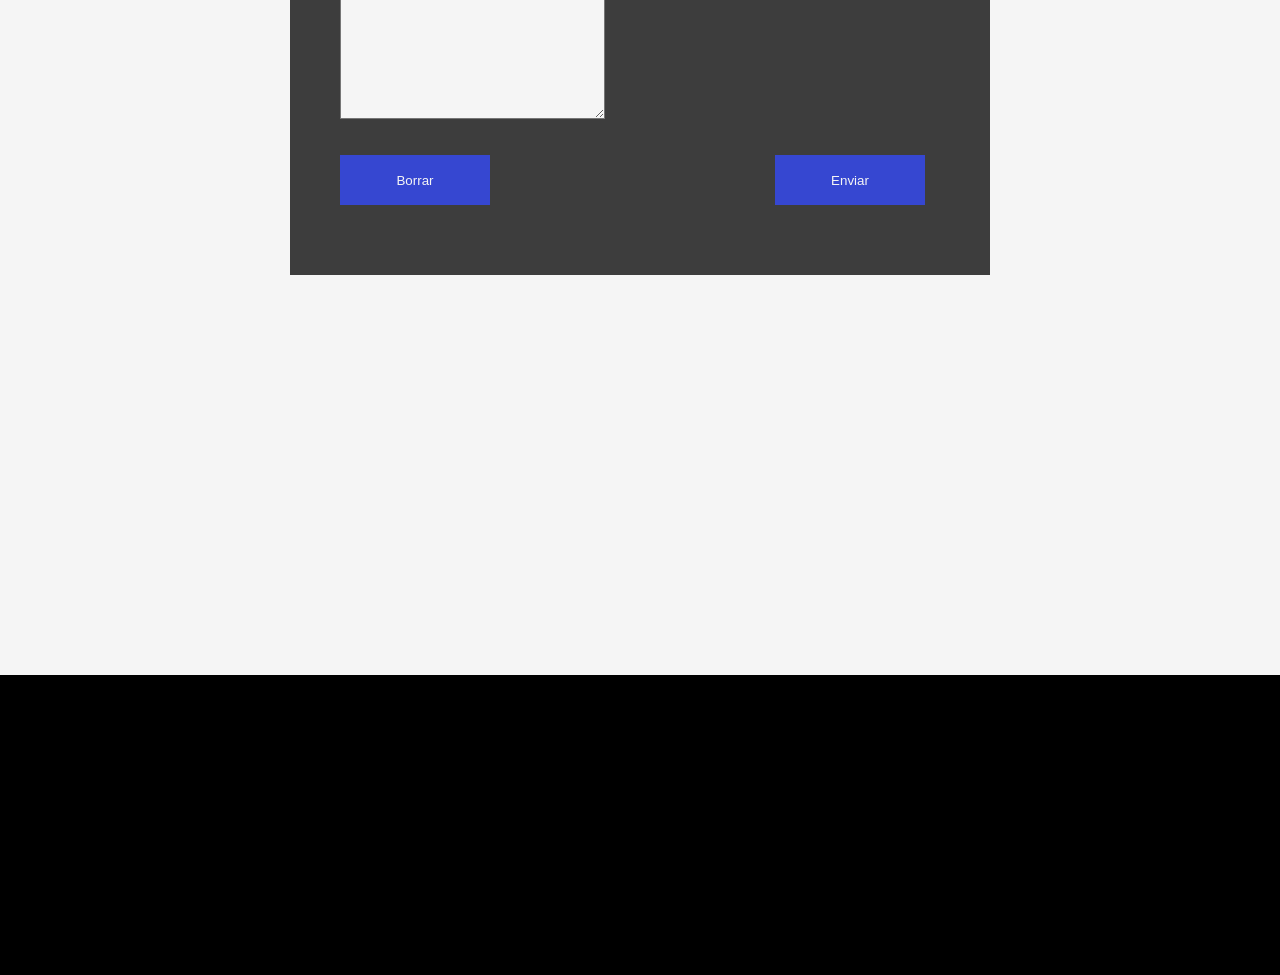
<file: scr/reforma_cocina.html>
<!DOCTYPE html>
<html>
    <head>
        <meta charset="UTF-8">
        <meta name="keywords" content="reformas, reformas cocina, reformas integral, reformas baño,reformas madrid, obra, obreros, hogar, fontaneros, electricistas, parquet, cambio parquet">
        <meta name="description" content="Reforma de cocina con una buena calidad-precio y un equipo de expertos.">

        <title>Reforma cocina</title>
        <link rel="stylesheet" href="reforma_cocina.css">
        <link rel="stylesheet" href="contacto_reforma.css">
    </head>
    <body>
        <div id="contenedor_logo">
            <img src="Texto.png" alt="Logo" id="logo">
        </div>
        <nav>
            <ul id="menu">
                <li><a href="index.html">Inicio</a></li>
                <li id="menu_reformas"><a href="reformas.html">Reformas</a> 
                    <ul>
                        <li><a href="reforma_integral.html">Integrales</a></li>
                        <li><a href="reforma_cocina.html">Cocina</a></li>
                        <li><a href="reforma_banno.html">Baño</a></li>
                    </ul>
                </li>
                <li><a href="fontaneria.html">Fontanería</a></li>
                <li><a href="electricidad.html">Electricidad</a></li>
                <li><a href="parquet.html">Parquet</a></li>
                <li><a href="proyectos.html">Proyectos</a></li>
                <li><a href="contacto.html">Contacto</a></li>
            </ul>
        </nav>
        
        <div id="cuerpo">
            <h1>REFORMA COCINA</h1>
            <p> 
                La cocina es el <strong>núcleo de un hogar;</strong> levantarse en las mañanas por un café, preparar la cena para tu familia y más situaciones ocurren ahí. <br>
                Stylianos Obras entiende la importancia de una <strong>cocina cómoda y bonita,</strong> por eso nos esforzamos por crear y mejorar el corazón de la casa en base a las preferencias del cliente.  
            </p>

            <div id="imagenes">
                <div id="img1"><img src="cocina1.jpg" alt=""></div>
                <div id="img2"><img src="cocina2.jpg" alt=""></div>
                <div id="img3"><img src="cocina3.jpg" alt=""></div>
                <div id="img4"><img src="cocina4.jpg" alt=""></div>
                <div id="img5"><img src="cocina5.jpg" alt=""></div>
                <div id="img6"><img src="cocina6.jpg" alt=""></div>

            </div>

            <h2>Contacte con nuestros expertos:</h2>

            <div id="formulario">
                <form>
                    <div id="caja_nombre">
                        <h3>Nombre:</h3>
                        <input type="text" name="nombre" size="30"> <br>
                    </div>
            
                    <div id="caja_email">
                        <h3>Email:</h3>
                        <input type="text" name="email" size="30"> <br>  
                    </div>
                    
                    <div id="caja_servicio">
                        <h3>Servicio a contratar:</h3> 
                        <select name="servicio" size="1">
                        <option value="seleccione">Seleccione</option>
                        <option value="reforma">Reforma</option>
                        <option value="fontaneria">Fontanería</option>
                        <option value="electricidad">Electricidad</option>
                        <option value="parquet">Parquet</option>
                        </select> <br>
                    </div>
                    
                    <div id="caja_reforma">
                        <h3>Reforma:</h3> 
                        <input type="checkbox" name="reforma_integral" value="integral"> <p>Integral</p> <br>
                        <input type="checkbox" name="reforma_cocina" value="cocina"> <p>Cocina</p> <br>
                        <input type="checkbox" name="reforma_banno" value="banno"> <p>Baño</p><br>
                        <input type="checkbox" name="no_reforma" value="no_reforma_valor"> <p>No quiero reforma</p> <br>
                    </div>

                    <div id="caja_info">
                        <h3>Más información:</h3>
                        <textarea cols="31" rows="10" name="info"></textarea>
                    </div>

                    <div id="caja_botones">
                        <button type="reset">Borrar</button>
                        <button type="submit">Enviar</button>
                    </div>
                </form>
            </div>

        </div>

        <footer>
            práctica HTML y CSS
        </footer>

    </body>
</html>
</file>
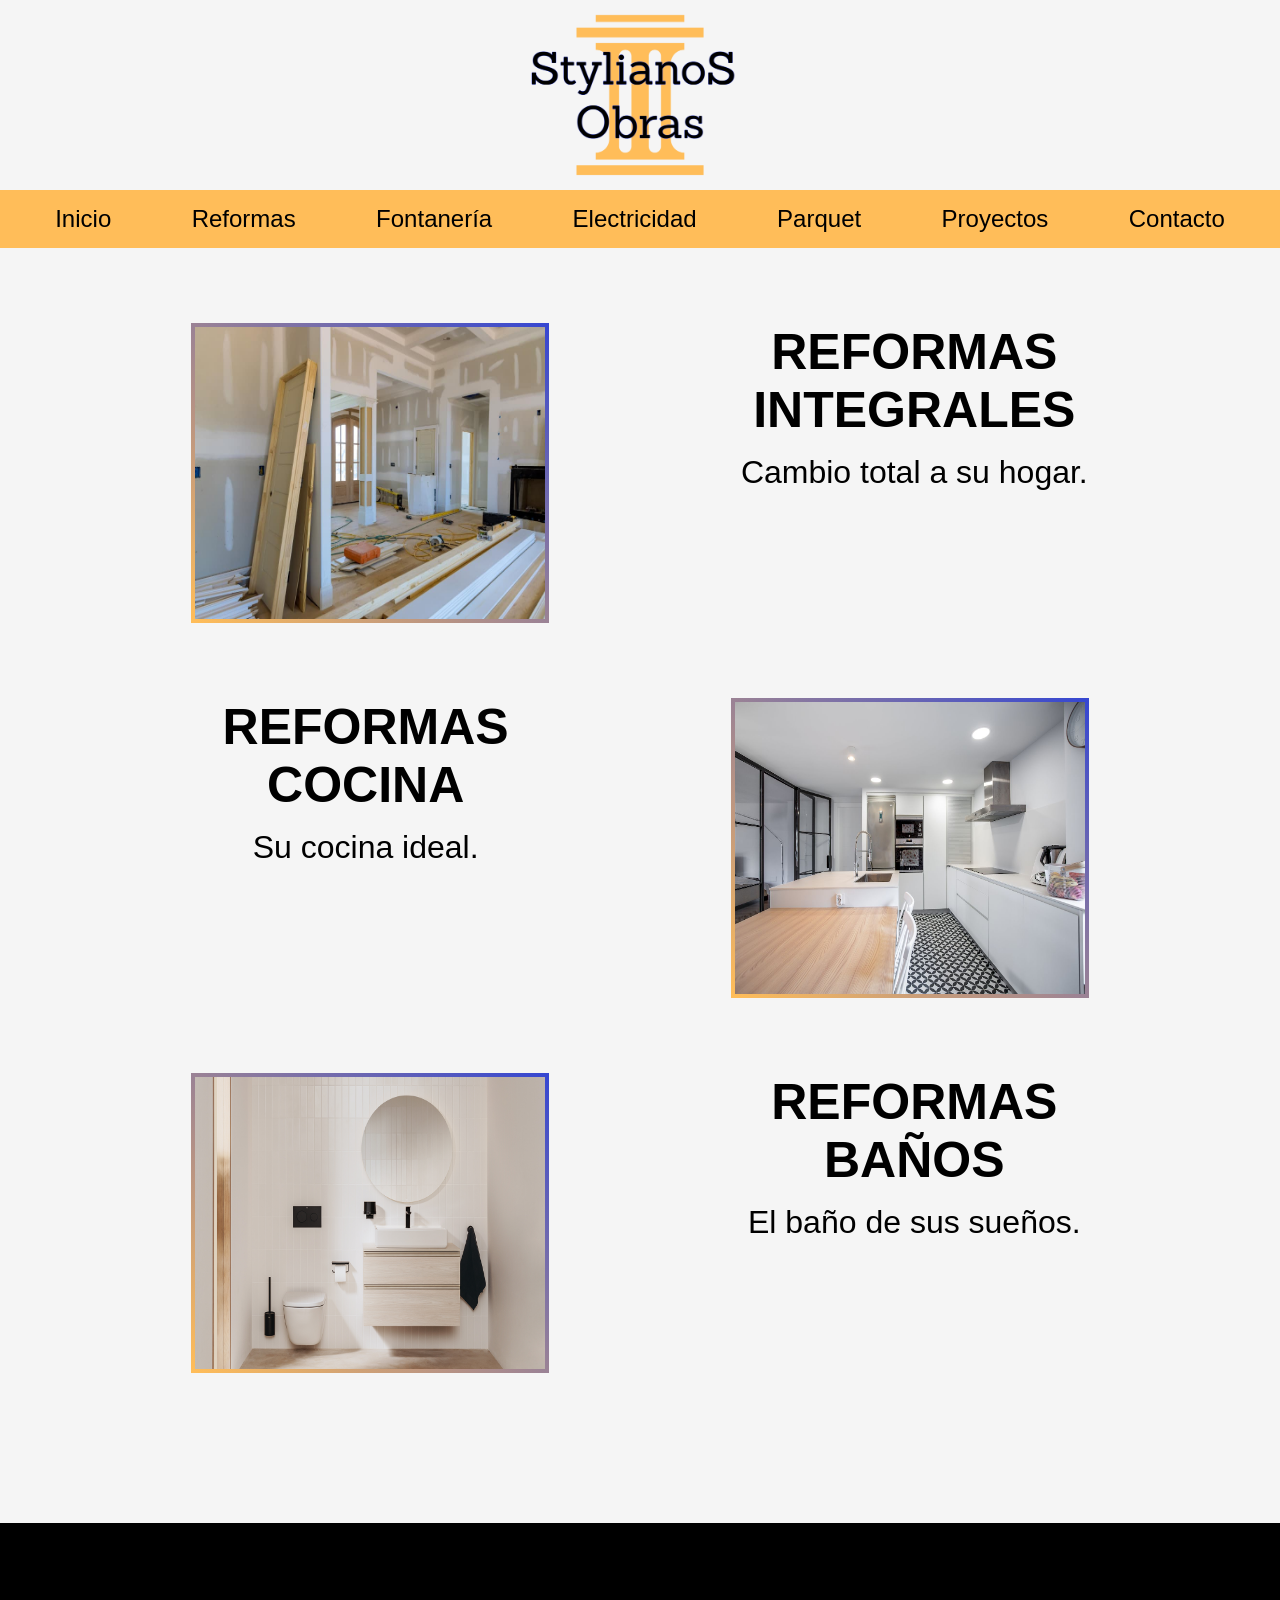
<file: scr/reformas.html>
<!DOCTYPE html>
<html>
    <head>
        <meta charset="UTF-8">
        <meta name="keywords" content="reformas, reformas cocina, reformas integral, reformas baño,reformas madrid, obra, obreros, hogar, fontaneros, electricistas, parquet, cambio parquet">
        <meta name="description" content="Reforma de hogares con una buena calidad-precio y un equipo de expertos.">

        <title>Reformas</title>
        <link rel="stylesheet" href="reformas.css">
        <link rel="stylesheet" href="reformas_movil.css">
    </head>
    <body>
        <div id="contenedor_logo">
            <img src="Texto.png" alt="Logo" id="logo">
        </div>
        <nav>
            <ul id="menu">
                <li><a href="index.html">Inicio</a></li>
                <li id="menu_reformas"><a href="reformas.html">Reformas</a> 
                    <ul>
                        <li><a href="reforma_integral.html">Integrales</a></li>
                        <li><a href="reforma_cocina.html">Cocina</a></li>
                        <li><a href="reforma_banno.html">Baño</a></li>
                    </ul>
                </li>
                <li><a href="fontaneria.html">Fontanería</a></li>
                <li><a href="electricidad.html">Electricidad</a></li>
                <li><a href="parquet.html">Parquet</a></li>
                <li><a href="proyectos.html">Proyectos</a></li>
                <li><a href="contacto.html">Contacto</a></li>
            </ul>
        </nav>

        <div id="cuerpo">
            <div id="ref_int">
                
                <div id="imagen_ref_int"><img src="reforma_integral.jpg" alt="" width="100%" height="100%"></div>
                <div id="texto_ref_int">
                    <h2>REFORMAS INTEGRALES</h2>
                    <p>Cambio total a su hogar.</p>
                </div>
                
            </div>

            <div id="ref_cocina">
                <div id="texto_ref_cocina">
                    <h2>REFORMAS COCINA</h2>
                    <p>Su cocina ideal.</p>
                </div>
                <div id="imagen_ref_cocina"><img src="reforma-cocina.jpg" alt="" width="100%" height="100%"></div>
            </div>

            <div id="ref_banno">
                <div id="imagen_ref_banno">
                    <img src="reforma-banno.jpg" alt="" width="100%" height="100%"></div>
                <div id="texto_ref_banno">
                    <h2>REFORMAS BAÑOS</h2>
                    <p>El baño de sus sueños.</p>
                </div>
            </div>
            
        </div>

        <footer>
            práctica HTML y CSS
        </footer>

    </body>
</html>
</file>
<file: scr/index.css>
*{
    padding: 0;
    margin: 0;
    background-color: #f5f5f5;

    font-family:'Franklin Gothic Medium', 'Arial Narrow', Arial, sans-serif;
}
ul{
    list-style: none;
}
#menu a{
    background-color: #ffbd59;
    text-decoration: none;
    color: black;
}
#menu a:hover{
    color: #3647d1;
}

#contenedor_logo{
    display: flex;
    flex-direction: row;
    justify-content: center;
    height: 190px;
}
#logo{
    width: 400px;
    object-fit: cover;
}
nav{
    position: sticky;
    top: 0;
    z-index: 10000000;
}
#menu{
    font-size: x-large;
    font-weight: 50;
    background-color: #ffbd59;
    padding: 15px;
    display: flex;
    position: relative;
    justify-content: space-around;
}
#menu li{
    background-color: #ffbd59;
}


#menu li ul{
    display: none;
}
#menu li:hover > ul {
    position: absolute;
    display: flex;
    flex-direction: column;
}

#menu:link:hover{
    color: #3647d1;
}
#menu li ul li:hover{
    color: #3647d1;
}


#menu li ul li{
    padding: 5px;
}


#cabecera{
    width: 99.9%;
    margin-top: 50px;
    margin-bottom: 200px;
    display: flex;
    flex-direction: column;
    align-items: center;
    animation: aparecer 2s 1;
}
#fotos{
    border-image: linear-gradient(to top right, #ffbd59 0%, #3647d1 100%) 1;
    border-width: 4px;
    border-style: solid;

    position: relative;
    display: flex;
    flex-direction: row;
    margin-top: 25px;
    width: 850px;
    height: 500px;    
    overflow: hidden;
}
#fotos_2{
    position: relative;
    display: flex;
    flex-direction: row;
    animation-name: fotos_animacion;
    animation-duration: 60s;
    animation-iteration-count: infinite;
    animation-timing-function: linear;
}
.casas1{
    position: relative;
    z-index: 2;
    margin: 0;
    padding: 0;
    margin: 0;
    width:850px; 
    height:500px;
}
.casas_new{
    position: relative;
    display: flex;
    flex-direction: row;
    padding: 0;
    margin: 0;
    width:850px; 
    height:500px;
    z-index: 1;
    animation-name: fotos_animacion2;
    animation-duration: 1000s;
    animation-iteration-count: infinite;
    animation-timing-function: linear;
}

.casas1:hover{
    animation-name: desaparecer;
    animation-duration: 2s;
    animation-iteration-count: 1;
    animation-fill-mode: forwards;
}



@keyframes fotos_animacion {
    0%{
        left: 0%;
    }
    100%{
        left: -400%;
    }

}
@keyframes fotos_animacion2 {
    0%{
        top: -100.8%;
    }
    100%{
        left: -100%;
        top: -100.8%;
    }

}
@keyframes desaparecer {
    100%{
        opacity: 0;
    }
}

@keyframes aparecer {
    0%{
        opacity: 0%;
    }
    100%{
        opacity: 100%;
    }
}

#cuerpo{
    animation: aparecer 2s 1;
    margin-top: 75px;
    display: flex;
    flex-direction: column;
    align-items: center;
}
#cuerpo h2 {
    text-align: center;
    font-size: 50px;
}
#cuerpo p {
    text-align: center;
    font-size: large;
}

#reformas{
    height: 250px; 
    width: 100%;
    display: flex;
    justify-content: space-evenly;
    margin-bottom: 75px;
}
#reformas div{
    width: 350px;
}
#img_reforma{
    position: relative;
    border-image: linear-gradient(to top right, #ffbd59 0%, #3647d1 100%) 1;
    border-width: 4px;
    border-style: solid;
}

#fontaneria{
    height: 250px; 
    width: 100%;
    display: flex;
    justify-content: space-evenly;
    margin-bottom: 75px;
}
#fontaneria div{
    width: 350px;
}
#img_fontaneria{
    border-image: linear-gradient(to top right, #ffbd59 0%, #3647d1 100%) 1;
    border-width: 4px;
    border-style: solid;
}

#electricidad{
    height: 250px; 
    width: 100%;
    display: flex;
    justify-content: space-evenly;
    margin-bottom: 75px;
}
#electricidad div{
    width: 350px;
}
#img_electricidad{
    border-image: linear-gradient(to top right, #ffbd59 0%, #3647d1 100%) 1;
    border-width: 4px;
    border-style: solid;
}

#parquet{
    height: 250px; 
    width: 100%;
    display: flex;
    justify-content: space-evenly;
    margin-bottom: 75px;
}
#parquet div{
    width: 350px;
}
#img_parquet{
    border-image: linear-gradient(to top right, #ffbd59 0%, #3647d1 100%) 1;
    border-width: 4px;
    border-style: solid;
}



footer{
    margin-top: 75px;
    width: 100%;
    height: 300px;
    background-color: black;
}
</file>
<file: scr/index_movil.css>
@media screen and (max-width:600px) {

#menu{
    font-size: small;
}

#cabecera{
    width: 99.9%;
    margin-top: 50px;
    margin-bottom: 200px;
    display: flex;
    flex-direction: column;
    align-items: center;
    animation: aparecer 2s 1;
}
#fotos{
    border-image: linear-gradient(to top right, #ffbd59 0%, #3647d1 100%) 1;
    border-width: 4px;
    border-style: solid;

    position: relative;
    display: flex;
    flex-direction: row;
    margin-top: 25px;
    width: 400px;
    height: 250px;    
    overflow: hidden;
}
#fotos div img{
    width: 400px;
    height: 250px;    
}
#fotos_2{    
    position: relative;
    display: flex;
    flex-direction: row;
    animation-name: fotos_animacion;
    animation-duration: 60s;
    animation-iteration-count: infinite;
    animation-timing-function: linear;
}
.casas1{
    position: relative;
    z-index: 2;
    margin: 0;
    padding: 0;
    margin: 0;
    width:850px; 
    height:500px;
}
.casas_new{
    position: relative;
    display: flex;
    flex-direction: row;
    padding: 0;
    margin: 0;
    width:850px; 
    height:500px;
    z-index: 1;
    animation-name: fotos_animacion2;
    animation-duration: 1000s;
    animation-iteration-count: infinite;
    animation-timing-function: linear;
}

.casas1:hover{
    animation-name: desaparecer;
    animation-duration: 2s;
    animation-iteration-count: 1;
    animation-fill-mode: forwards;
}



@keyframes fotos_animacion {
    0%{
        left: 0%;
    }
    100%{
        left: -400%;
    }

}
@keyframes fotos_animacion2 {
    0%{
        top: -100.8%;
    }
    100%{
        left: -100%;
        top: -100.8%;
    }

}
@keyframes desaparecer {
    100%{
        opacity: 0;
    }
}

@keyframes aparecer {
    0%{
        opacity: 0%;
    }
    100%{
        opacity: 100%;
    }
}

#cuerpo{
    animation: aparecer 2s 1;
    margin-top: 75px;
    display: flex;
    flex-direction: column;
    align-items: center;
}
#cuerpo h2 {
    text-align: center;
    font-size: 30px;
}
#cuerpo p {
    text-align: center;
    font-size: medium;
}

#reformas{
    height: 200px; 
    width: 100%;
    display: flex;
    justify-content: space-evenly;
    margin-bottom: 75px;
}
#reformas div{
    width: 200px;
}
#img_reforma{
    position: relative;
    border-image: linear-gradient(to top right, #ffbd59 0%, #3647d1 100%) 1;
    border-width: 4px;
    border-style: solid;
}

#fontaneria{
    height: 200px; 
    width: 100%;
    display: flex;
    justify-content: space-evenly;
    margin-bottom: 75px;
}
#fontaneria div{
    width: 200px;
}
#img_fontaneria{
    border-image: linear-gradient(to top right, #ffbd59 0%, #3647d1 100%) 1;
    border-width: 4px;
    border-style: solid;
}

#electricidad{
    height: 200px; 
    width: 100%;
    display: flex;
    justify-content: space-evenly;
    margin-bottom: 75px;
}
#electricidad div{
    width: 200px;
}
#img_electricidad{
    border-image: linear-gradient(to top right, #ffbd59 0%, #3647d1 100%) 1;
    border-width: 4px;
    border-style: solid;
}

#parquet{
    height: 200px; 
    width: 100%;
    display: flex;
    justify-content: space-evenly;
    margin-bottom: 75px;
}
#parquet div{
    width: 200px;
}
#img_parquet{
    border-image: linear-gradient(to top right, #ffbd59 0%, #3647d1 100%) 1;
    border-width: 4px;
    border-style: solid;
}



footer{
    margin-top: 75px;
    width: 100%;
    height: 300px;
    background-color: black;
}
}
</file>
<file: scr/contacto.css>
*{
    padding: 0;
    margin: 0;
    background-color: #f5f5f5;

    font-family:'Franklin Gothic Medium', 'Arial Narrow', Arial, sans-serif;
}
ul{
    list-style: none;
}
#menu a{
    background-color: #ffbd59;
    text-decoration: none;
    color: black;
}
#menu a:hover{
    color: #3647d1;
}

#contenedor_logo{
    display: flex;
    flex-direction: row;
    justify-content: center;
    height: 190px;
}
#logo{
    width: 400px;
    object-fit: cover;
}
nav{
    position: sticky;
    top: 0;
    z-index: 10000000;
}
#menu{
    font-size: x-large;
    font-weight: 50;
    background-color: #ffbd59;
    padding: 15px;
    display: flex;
    position: relative;
    justify-content: space-around;
}
#menu li{
    background-color: #ffbd59;
}


#menu li ul{
    display: none;
}
#menu li:hover > ul {
    position: absolute;
    display: flex;
    flex-direction: column;
}

#menu:link:hover{
    color: #3647d1;
}
#menu li ul li:hover{
    color: #3647d1;
}
#menu li ul li{
    padding: 5px;
}

#cuerpo{
    width: 100%;
    display: flex;
    justify-content: center;

}
#formulario{
    
    color: whitesmoke;
    animation: aparecer 2s 1;
}
form{
    margin: 50px;
    padding: 50px;

    display: grid;
    grid-template-columns: repeat(2, 300px);
    grid-auto-rows: minmax(100px, 150px);
    background-color: rgb(0, 0, 0, 75%);
}

form div{
    margin-bottom: 40px;
    background-color: rgb(0, 0, 0, 0%);
}
form h3, form p{
    background-color: rgb(0, 0, 0, 0%);
    color: whitesmoke;
}
form p{
    display: inline;
}


input[type=text], select{
    width: 90%;
}

#caja_email{
    grid-column: 2;
    grid-row: 1;
}
#caja_sexo{
    width: 90%;
    grid-column: 1/3;

   
}
#caja_info{
    margin-top: 20px;
    grid-column: 1/3;
    
}

#caja_botones{
    width: 585px;
    display: flex;
    justify-content: space-between;
}

button{
    margin-top: 80px;
    width: 150px;
    height: 50px;
    border: none;
    color: whitesmoke;
    background-color: #3647d1;
}
button:hover{
    margin-top: 85px;
    box-shadow: -2px -2px 2px #ffbd59;
}

footer{
    margin-top: 75px;
    width: 100%;
    height: 300px;
    background-color: black;
}

@keyframes aparecer {
    0%{
        opacity: 0%;
    }
    100%{
        opacity: 100%;
    }
}
</file>
<file: scr/contacto_movil.css>
@media screen and (max-width:600px) {

    #menu{
        font-size: small;
    }

    #formulario{
        
        color: whitesmoke;
        animation: aparecer 2s 1;
    }
    form{
        margin: 50px;
        padding: 50px;

        display: grid;
        grid-template-columns: repeat(1, 300px);
        grid-auto-rows: minmax(100px, 175px);
        background-color: rgb(0, 0, 0, 75%);
    }

    form div{
        margin-bottom: 40px;
        background-color: rgb(0, 0, 0, 0%);
    }
    form h3, form p{
        background-color: rgb(0, 0, 0, 0%);
        color: whitesmoke;
    }
    form p{
        display: inline;
    }


    input[type=text], select{
        width: 90%;
    }

    #caja_email{
        grid-column: 1;
        grid-row: 2;
    }
    #caja_sexo{
        width: 90%;
    }
    #caja_info{
        margin-top: 20px;
    }
    #caja_reforma{
        grid-column: 1;
    }

    #caja_botones{
        width: 100%;
        display: flex;
        justify-content: space-around;
    
    }

    button{
        margin-top: 80px;
        margin-left: 10px;
        width: 100px;
        height: 50px;
        border: none;
        color: whitesmoke;
        background-color: #3647d1;
    }
    button:hover{
        margin-top: 85px;
        box-shadow: -2px -2px 2px #ffbd59;
    }

    footer{
        margin-top: 75px;
        width: 100%;
        height: 300px;
        background-color: black;
    }

    @keyframes aparecer {
        0%{
            opacity: 0%;
        }
        100%{
            opacity: 100%;
        }
    }
}
</file>
<file: scr/electricidad.css>
*{
    padding: 0;
    margin: 0;
    background-color: #f5f5f5;

    font-family:'Franklin Gothic Medium', 'Arial Narrow', Arial, sans-serif;
}
ul{
    list-style: none;
}
#menu a{
    background-color: #ffbd59;
    text-decoration: none;
    color: black;
}
#menu a:hover{
    color: #3647d1;
}

#contenedor_logo{
    display: flex;
    flex-direction: row;
    justify-content: center;
    height: 190px;
}
#logo{
    width: 400px;
    object-fit: cover;
}
nav{
    position: sticky;
    top: 0;
    z-index: 10000000;
}
#menu{
    font-size: x-large;
    font-weight: 50;
    background-color: #ffbd59;
    padding: 15px;
    display: flex;
    position: relative;
    justify-content: space-around;
}
#menu li{
    background-color: #ffbd59;
}


#menu li ul{
    display: none;
}
#menu li:hover > ul {
    position: absolute;
    display: flex;
    flex-direction: column;
}

#menu:link:hover{
    color: #3647d1;
}
#menu li ul li:hover{
    color: #3647d1;
}
#menu li ul li{
    padding: 5px;
}

#cabecera{
    animation: aparecer 2s 1;
}

#cabecera img{
    width: 100%;
    height: 500px;   
}

#texto{
    position: absolute;
    left: 0;
    right: 0;
    top: 600px;
    margin-inline: auto;
    
    width: 700px;
    height: 300px;

    background-color: rgb(0, 0, 0, 75%);
    text-align: center;
    
    animation: aparecer 2s 1;
}

#texto h1{
    margin-top: 20px;
    color: white;
    background-color: rgb(0, 0, 0, 0%);
}
#texto h2{
    margin-top: 25px;
    color: white;
    background-color: rgb(0, 0, 0, 0%);
}

button{
    margin-top: 50px;
    width: 150px;
    height: 50px;
    border: none;
    color: whitesmoke;
    background-color: #3647d1;
}
button:hover{
    margin-top: 55px;
    box-shadow: -2px -2px 2px #ffbd59;
    cursor: pointer;
}

footer{
    margin-top: 350px;
    width: 100%;
    height: 300px;
    background-color: black;
}

@keyframes aparecer {
    0%{
        opacity: 0%;
    }
    100%{
        opacity: 100%;
    }
}
</file>
<file: scr/electricidad_movil.css>
@media screen and (max-width:600px){
 
    #menu{
        font-size: small;
    }
   
    #cabecera{
        animation: aparecer 2s 1;
    }

    #cabecera img{
        width: 100%;
        height: 500px;   
    }

    #texto{
        position: absolute;
        left: 0;
        right: 0;
        top: 600px;
        margin-inline: auto;
        
        width: 450px;
        height: 300px;

        background-color: rgb(0, 0, 0, 75%);
        text-align: center;
        
        animation: aparecer 2s 1;
    }

    #texto h1{
        margin-top: 20px;
        color: white;
        background-color: rgb(0, 0, 0, 0%);
    }
    #texto h2{
        margin-top: 25px;
        color: white;
        background-color: rgb(0, 0, 0, 0%);
    }

    button{
        margin-top: 50px;
        width: 150px;
        height: 50px;
        border: none;
        color: whitesmoke;
        background-color: #3647d1;
    }
    button:hover{
        margin-top: 55px;
        box-shadow: -2px -2px 2px #ffbd59;
    }

    footer{
        margin-top: 350px;
        width: 100%;
        height: 300px;
        background-color: black;
    }

    @keyframes aparecer {
        0%{
            opacity: 0%;
        }
        100%{
            opacity: 100%;
        }
    }

}
</file>
<file: scr/fontaneria.css>
*{
    padding: 0;
    margin: 0;
    background-color: #f5f5f5;

    font-family:'Franklin Gothic Medium', 'Arial Narrow', Arial, sans-serif;
}
ul{
    list-style: none;
}
#menu a{
    background-color: #ffbd59;
    text-decoration: none;
    color: black;
}
#menu a:hover{
    color: #3647d1;
}

#contenedor_logo{
    display: flex;
    flex-direction: row;
    justify-content: center;
    height: 190px;
}
#logo{
    width: 400px;
    object-fit: cover;
}
nav{
    position: sticky;
    top: 0;
    z-index: 10000000;
}
#menu{
    font-size: x-large;
    font-weight: 50;
    background-color: #ffbd59;
    padding: 15px;
    display: flex;
    position: relative;
    justify-content: space-around;
}
#menu li{
    background-color: #ffbd59;
}


#menu li ul{
    display: none;
}
#menu li:hover > ul {
    position: absolute;
    display: flex;
    flex-direction: column;
}

#menu:link:hover{
    color: #3647d1;
}
#menu li ul li:hover{
    color: #3647d1;
}
#menu li ul li{
    padding: 5px;
}

#cabecera{
    animation: aparecer 2s 1;
}

#cabecera img{
    width: 100%;
    height: 500px;   
}

#texto{
    position: absolute;
    left: 0;
    right: 0;
    top: 600px;
    margin-inline: auto;
    
    width: 700px;
    height: 300px;

    background-color: rgb(0, 0, 0, 75%);
    text-align: center;
    
    animation: aparecer 2s 1;
}

#texto h1{
    margin-top: 20px;
    color: white;
    background-color: rgb(0, 0, 0, 0%);
}
#texto h2{
    margin-top: 25px;
    color: white;
    background-color: rgb(0, 0, 0, 0%);
}

button{
    margin-top: 50px;
    width: 150px;
    height: 50px;
    border: none;
    color: whitesmoke;
    background-color: #3647d1;
}
button:hover{
    margin-top: 55px;
    box-shadow: -2px -2px 2px #ffbd59;
    cursor: pointer;
}

footer{
    margin-top: 350px;
    width: 100%;
    height: 300px;
    background-color: black;
}

@keyframes aparecer {
    0%{
        opacity: 0%;
    }
    100%{
        opacity: 100%;
    }
}
</file>
<file: scr/fontaneria_movil.css>
@media screen and (max-width:600px){

    #menu{
        font-size: small;
    }

    #cabecera{
        animation: aparecer 2s 1;
    }

    #cabecera img{
        width: 100%;
        height: 500px;   
    }

    #texto{
        position: absolute;
        left: 0;
        right: 0;
        top: 600px;
        margin-inline: auto;
        
        width: 450px;
        height: 300px;

        background-color: rgb(0, 0, 0, 75%);
        text-align: center;
        
        animation: aparecer 2s 1;
    }

    #texto h1{
        margin-top: 20px;
        color: white;
        background-color: rgb(0, 0, 0, 0%);
    }
    #texto h2{
        margin-top: 25px;
        color: white;
        background-color: rgb(0, 0, 0, 0%);
    }

    button{
        margin-top: 50px;
        width: 150px;
        height: 50px;
        border: none;
        color: whitesmoke;
        background-color: #3647d1;
    }
    button:hover{
        margin-top: 55px;
        box-shadow: -2px -2px 2px #ffbd59;
    }

    footer{
        margin-top: 350px;
        width: 100%;
        height: 300px;
        background-color: black;
    }

    @keyframes aparecer {
        0%{
            opacity: 0%;
        }
        100%{
            opacity: 100%;
        }
    }
}
</file>
<file: scr/parquet.css>
*{
    padding: 0;
    margin: 0;
    background-color: #f5f5f5;

    font-family:'Franklin Gothic Medium', 'Arial Narrow', Arial, sans-serif;
}
ul{
    list-style: none;
}
#menu a{
    background-color: #ffbd59;
    text-decoration: none;
    color: black;
}
#menu a:hover{
    color: #3647d1;
}

#contenedor_logo{
    display: flex;
    flex-direction: row;
    justify-content: center;
    height: 190px;
}
#logo{
    width: 400px;
    object-fit: cover;
}
nav{
    position: sticky;
    top: 0;
    z-index: 10000000;
}
#menu{
    font-size: x-large;
    font-weight: 50;
    background-color: #ffbd59;
    padding: 15px;
    display: flex;
    position: relative;
    justify-content: space-around;
}
#menu li{
    background-color: #ffbd59;
}


#menu li ul{
    display: none;
}
#menu li:hover > ul {
    position: absolute;
    display: flex;
    flex-direction: column;
}

#menu:link:hover{
    color: #3647d1;
}
#menu li ul li:hover{
    color: #3647d1;
}
#menu li ul li{
    padding: 5px;
}

#cabecera{
    animation: aparecer 2s 1;
}

#cabecera img{
    width: 100%;
    height: 500px;   
}

#texto{
    position: absolute;
    left: 0;
    right: 0;
    top: 600px;
    margin-inline: auto;
    
    width: 700px;
    height: 300px;

    background-color: rgb(0, 0, 0, 75%);
    text-align: center;
    
    animation: aparecer 2s 1;
}

#texto h1{
    margin-top: 20px;
    color: white;
    background-color: rgb(0, 0, 0, 0%);
}
#texto h2{
    margin-top: 25px;
    color: white;
    background-color: rgb(0, 0, 0, 0%);
}

button{
    margin-top: 50px;
    width: 150px;
    height: 50px;
    border: none;
    color: whitesmoke;
    background-color: #3647d1;
}
button:hover{
    margin-top: 55px;
    box-shadow: -2px -2px 2px #ffbd59;
    cursor: pointer;
}

footer{
    margin-top: 350px;
    width: 100%;
    height: 300px;
    background-color: black;
}

@keyframes aparecer {
    0%{
        opacity: 0%;
    }
    100%{
        opacity: 100%;
    }
}
</file>
<file: scr/parquet_movil.css>
@media screen and (max-width:600px){
 
    #menu{
        font-size: small;
    }

    #cabecera{
        animation: aparecer 2s 1;
    }

    #cabecera img{
        width: 100%;
        height: 500px;   
    }

    #texto{
        position: absolute;
        left: 0;
        right: 0;
        top: 600px;
        margin-inline: auto;
        
        width: 450px;
        height: 300px;

        background-color: rgb(0, 0, 0, 75%);
        text-align: center;
        
        animation: aparecer 2s 1;
    }

    #texto h1{
        margin-top: 20px;
        color: white;
        background-color: rgb(0, 0, 0, 0%);
    }
    #texto h2{
        margin-top: 25px;
        color: white;
        background-color: rgb(0, 0, 0, 0%);
    }

    button{
        margin-top: 50px;
        width: 150px;
        height: 50px;
        border: none;
        color: whitesmoke;
        background-color: #3647d1;
    }
    button:hover{
        margin-top: 55px;
        box-shadow: -2px -2px 2px #ffbd59;
    }

    footer{
        margin-top: 350px;
        width: 100%;
        height: 300px;
        background-color: black;
    }

    @keyframes aparecer {
        0%{
            opacity: 0%;
        }
        100%{
            opacity: 100%;
        }
    }
}
</file>
<file: scr/proyectos.css>
*{
    padding: 0;
    margin: 0;
    background-color: #f5f5f5;

    font-family:'Franklin Gothic Medium', 'Arial Narrow', Arial, sans-serif;
}
ul{
    list-style: none;
}
#menu a{
    background-color: #ffbd59;
    text-decoration: none;
    color: black;
}
#menu a:hover{
    color: #3647d1;
}

#contenedor_logo{
    display: flex;
    flex-direction: row;
    justify-content: center;
    height: 190px;
}
#logo{
    width: 400px;
    object-fit: cover;
}
nav{
    position: sticky;
    top: 0;
    z-index: 10000000;
}
#menu{
    font-size: x-large;
    font-weight: 50;
    background-color: #ffbd59;
    padding: 15px;
    display: flex;
    position: relative;
    justify-content: space-around;
}
#menu li{
    background-color: #ffbd59;
}


#menu li ul{
    display: none;
}
#menu li:hover > ul {
    position: absolute;
    display: flex;
    flex-direction: column;
}

#menu:link:hover{
    color: #3647d1;
}
#menu li ul li:hover{
    color: #3647d1;
}


#menu li ul li{
    padding: 5px;
}

#cuerpo{
    text-align: center;
    animation: aparecer 2s 1;
}
#cuerpo h2{
    margin-top: 75px;
}

#fotos_ma{
    margin-top: 20px;
    height: 585px;
    display: grid;
    grid-template-columns: repeat(4, 1fr);
    grid-auto-rows: minmax(100px, auto);
}
#fotos_ma div img{
    width: 100%;
    height: 100%;
}
#img_ma1{
    grid-column: 1/3;
    grid-row: 1/3;
}

#fotos_ci{
    margin-top: 20px;
    height: 585px;
    display: grid;
    grid-template-columns: repeat(2, 1fr);
    grid-auto-rows: minmax(100px, auto);
}
#fotos_ci div img{
    width: 100%;
    height: 100%;
}
#img_ci{
    grid-column: 1/3;
    grid-row: 1/3;
}

#fotos_g{
    margin-top: 20px;
    height: 585px;
    display: grid;
    grid-template-columns: repeat(3, 1fr);
    grid-auto-rows: minmax(100px, auto);
}
#fotos_g div img{
    width: 100%;
    height: 100%;
}
#img_g{
    grid-column: 1/3;
    grid-row: 1/3;
}


@keyframes aparecer {
    0%{
        opacity: 0%;
    }
    100%{
        opacity: 100%;
    }
}

footer{
    margin-top: 75px;
    width: 100%;
    height: 300px;
    background-color: black;
}
</file>
<file: scr/proyectos_movil.css>
@media screen and (max-width:600px) {
 
    #menu{
        font-size: small;
    }

    #cuerpo{
        text-align: center;
        animation: aparecer 2s 1;
    }
    #cuerpo h2{
        margin-top: 75px;
    }

    #fotos_ma{
        margin-top: 20px;
        height: 585px;
        display: grid;
        grid-template-columns: repeat(2, 1fr);
        grid-auto-rows: minmax(100px, auto);
    }
    #fotos_ma div img{
        width: 100%;
        height: 100%;
    }
    #img_ma1{
        grid-column: 1/3;
        grid-row: 1/3;
    }

    #fotos_ci{
        margin-top: 20px;
        height: 585px;
        display: grid;
        grid-template-columns: repeat(2, 1fr);
        grid-auto-rows: minmax(100px, auto);
    }
    #fotos_ci div img{
        width: 100%;
        height: 100%;
    }
    #img_ci{
        grid-column: 1/3;
        grid-row: 1/3;
    }

    #fotos_g{
        margin-top: 20px;
        height: 585px;
        display: grid;
        grid-template-columns: repeat(2, 1fr);
        grid-auto-rows: minmax(100px, auto);
    }
    #fotos_g div img{
        width: 100%;
        height: 100%;
    }
    #img_g{
        grid-column: 1/3;
        grid-row: 1/3;
    }


    @keyframes aparecer {
        0%{
            opacity: 0%;
        }
        100%{
            opacity: 100%;
        }
    }

    footer{
        margin-top: 75px;
        width: 100%;
        height: 300px;
        background-color: black;
    }
}
</file>
<file: scr/reforma_banno.css>
*{
    padding: 0;
    margin: 0;
    background-color: #f5f5f5;

    font-family:'Franklin Gothic Medium', 'Arial Narrow', Arial, sans-serif;
}
ul{
    list-style: none;
}
#menu a{
    background-color: #ffbd59;
    text-decoration: none;
    color: black;
}
#menu a:hover{
    color: #3647d1;
}

#contenedor_logo{
    display: flex;
    flex-direction: row;
    justify-content: center;
    height: 190px;
}
#logo{
    width: 400px;
    object-fit: cover;
}
nav{
    position: sticky;
    top: 0;
    z-index: 10000000;
}
#menu{
    font-size: x-large;
    font-weight: 50;
    background-color: #ffbd59;
    padding: 15px;
    display: flex;
    position: relative;
    justify-content: space-around;
}
#menu li{
    background-color: #ffbd59;
}


#menu li ul{
    display: none;
}
#menu li:hover > ul {
    position: absolute;
    display: flex;
    flex-direction: column;
}

#menu:link:hover{
    color: #3647d1;
}
#menu li ul li:hover{
    color: #3647d1;
}


#menu li ul li{
    padding: 5px;
}

#cuerpo{
    margin-top: 75px;
    display: flex;
    flex-direction: column;
    align-items: center;
}
#cuerpo h1{
    text-align: center;
    margin-bottom: 25px;
    animation: aparecen 2s 1;
}
#cuerpo p{
    width: 90%;
    text-align: center;
    margin-bottom: 75px;
    animation: aparecen 2s 1;
}

#imagenes{
    width: 80%; 
    height: 500px;
    
    border-image: linear-gradient(to top right, #ffbd59 0%, #3647d1 100%) 1;
    border-width: 4px;
    border-style: solid;

    display: grid;
    grid-template-columns: repeat(4, 1fr);
    grid-auto-rows: minmax(100px, auto);

    margin-bottom: 75px;

    animation: aparecen2 4s 1;

}
#imagenes div img{
   width: 100%;
   height: 100%;
}
#img1{
    grid-column: 1/3;
    grid-row: 1/3;
}
#img2{
    grid-column: 3;
    grid-column-end: -1;
    grid-row: 3/5;
}

footer{
    margin-top: 75px;
    width: 100%;
    height: 300px;
    background-color: black;
}

@keyframes aparecen {
    0%{
        opacity: 0%;
    }
    100%{
        opacity: 100%;
    }
}
@keyframes aparecen2 {
    0%{
        display: grid;
        opacity: 0%;
    }
    100%{
        opacity: 100%;
    }
}
}

/* VERSIÓN MÓVIL */
@media screen and (max-width:600px) {
    #menu{
        font-size: small;
    }



    #cuerpo{
        margin-top: 75px;
        display: flex;
        flex-direction: column;
        align-items: center;
    }
    #cuerpo h1{
        text-align: center;
        margin-bottom: 25px;
        animation: aparecen 2s 1;
    }
    #cuerpo p{
        width: 90%;
        text-align: center;
        margin-bottom: 75px;
        animation: aparecen 2s 1;
    }

    #imagenes{
        width: 80%; 
        height: 500px;
        
        border-image: linear-gradient(to top right, #ffbd59 0%, #3647d1 100%) 1;
        border-width: 4px;
        border-style: solid;

        display: grid;
        grid-template-columns: repeat(2, 1fr);
        grid-auto-rows: minmax(100px, auto);

        margin-bottom: 75px;

        animation: aparecen2 4s 1;

    }
    #imagenes div img{
    width: 100%;
    height: 100%;
    }

    #img1{
    grid-column: 1/1;
    grid-row: 1/1;
    }
    #img2{
        grid-column: 2/2;
        grid-row: 1/1;
    }

    @keyframes aparecen {
        0%{
            opacity: 0%;
        }
        100%{
            opacity: 100%;
        }
    }
    @keyframes aparecen2 {
        0%{
            display: grid;
            opacity: 0%;
        }
        100%{
            opacity: 100%;
        }
    }

    footer{
    margin-top: 350px;
    width: 100%;
    height: 300px;
    background-color: black;
}

}
</file>
<file: scr/contacto_reforma.css>
@media screen and (min-width:601px) {
    
form{
    margin: 50px;
    padding: 50px;

    display: grid;
    grid-template-columns: repeat(2, 300px);
    grid-auto-rows: minmax(100px, 150px);
    background-color: rgb(0, 0, 0, 75%);
}

form div{
    margin-bottom: 40px;
    background-color: rgb(0, 0, 0, 0%);
}
form h3, form p{
    color: whitesmoke;
    background-color: rgb(0, 0, 0, 0%);
}
form p{
    display: inline;
}


input[type=text], select{
    width: 90%;
}

#caja_email{
    grid-column: 2;
    grid-row: 1;
}
#caja_sexo{
    width: 90%;
    grid-column: 1/3;

   
}
#caja_info{
    margin-top: 20px;
    grid-column: 1/3;
    
}

#caja_botones{
    width: 585px;
    display: flex;
    justify-content: space-between;
}

button{
    margin-top: 80px;
    width: 150px;
    height: 50px;
    border: none;
    color: whitesmoke;
    background-color: #3647d1;
}
button:hover{
    margin-top: 85px;
    box-shadow: -2px -2px 2px #ffbd59;
}

#formulario{
    animation: aparecer 2s 1;
}
@keyframes aparecer {
    0%{
        opacity: 0%;
    }
    100%{
        opacity: 100%;
    }
}
}

/* VERSIÓN MÓVIL */
@media screen and (max-width:600px) {
   form{
    
    margin: 50px;
    padding: 50px;

    display: grid;
    grid-template-columns: repeat(1, 300px);
    grid-auto-rows: minmax(100px, 175px);
    background-color: rgb(0, 0, 0, 75%);
    }
    form div{
    margin-bottom: 40px;
    background-color: rgb(0, 0, 0, 0%);
    }
    form h3, form p{
        color: whitesmoke;
        background-color: rgb(0, 0, 0, 0%);
    }
    form p{
        display: inline;
    }

    #caja_email{
        display: flex;
        flex-direction: column;
        width: 225px;
        grid-column: 1;
        grid-row: 1;
    }
    #caja_nombre{
        width: 225px;
    }
    
    #caja_info{
        margin-top: 20px;
        grid-column: 1;   
    }

    #caja_botones{
        display: flex;
        justify-content: space-around;
    }
    button{
    margin-top: 80px;
    margin-left: 10px;
    width: 100px;
    height: 50px;
    border: none;
    color: whitesmoke;
    background-color: #3647d1;
    }
    button:hover{
        margin-top: 85px;
        box-shadow: -2px -2px 2px #ffbd59;
    }

    #formulario{
        animation: aparecer 2s 1;
    }
    @keyframes aparecer {
        0%{
            opacity: 0%;
        }
        100%{
            opacity: 100%;
        }
    }
}
</file>
<file: scr/reforma_cocina.css>
*{
    padding: 0;
    margin: 0;
    background-color: #f5f5f5;

    font-family:'Franklin Gothic Medium', 'Arial Narrow', Arial, sans-serif;
}
ul{
    list-style: none;
}
#menu a{
    background-color: #ffbd59;
    text-decoration: none;
    color: black;
}
#menu a:hover{
    color: #3647d1;
}

#contenedor_logo{
    display: flex;
    flex-direction: row;
    justify-content: center;
    height: 190px;
}
#logo{
    width: 400px;
    object-fit: cover;
}
nav{
    position: sticky;
    top: 0;
    z-index: 10000000;
}
#menu{
    font-size: x-large;
    font-weight: 50;
    background-color: #ffbd59;
    padding: 15px;
    display: flex;
    position: relative;
    justify-content: space-around;
}
#menu li{
    background-color: #ffbd59;
}


#menu li ul{
    display: none;
}
#menu li:hover > ul {
    position: absolute;
    display: flex;
    flex-direction: column;
}

#menu:link:hover{
    color: #3647d1;
}
#menu li ul li:hover{
    color: #3647d1;
}


#menu li ul li{
    padding: 5px;
}

#cuerpo{
    margin-top: 75px;
    display: flex;
    flex-direction: column;
    align-items: center;
}
#cuerpo h1{
    text-align: center;
    margin-bottom: 25px;
    animation: aparecen 2s 1;
}
#cuerpo p{
    width: 90%;
    text-align: center;
    margin-bottom: 75px;
    animation: aparecen 2s 1;
}

#imagenes{
    width: 80%; 
    height: 500px;
    
    border-image: linear-gradient(to top right, #ffbd59 0%, #3647d1 100%) 1;
    border-width: 4px;
    border-style: solid;

    display: grid;
    grid-template-columns: repeat(4, 1fr);
    grid-auto-rows: minmax(100px, auto);

    margin-bottom: 75px;

    animation: aparecen2 4s 1;

}
#imagenes div img{
   width: 100%;
   height: 100%;
}
#img1{
    grid-column: 1/3;
    grid-row: 1/3;
}
#img2{
    grid-column: 3;
    grid-column-end: -1;
    grid-row: 1/3;
}

footer{
    margin-top: 75px;
    width: 100%;
    height: 300px;
    background-color: black;
}

@keyframes aparecen {
    0%{
        opacity: 0%;
    }
    100%{
        opacity: 100%;
    }
}
@keyframes aparecen2 {
    0%{
        display: grid;
        opacity: 0%;
    }
    100%{
        opacity: 100%;
    }
}

footer{
    margin-top: 350px;
    width: 100%;
    height: 300px;
    background-color: black;
}

/* VERSIÓN MÓVIL */
@media screen and (max-width:600px) {
    #menu{
        font-size: small;
    }

    #cuerpo{
        margin-top: 75px;
        display: flex;
        flex-direction: column;
        align-items: center;
    }
    #cuerpo h1{
        text-align: center;
        margin-bottom: 25px;
        animation: aparecen 2s 1;
    }
    #cuerpo p{
        width: 90%;
        text-align: center;
        margin-bottom: 75px;
        animation: aparecen 2s 1;
    }

    #imagenes{
        width: 80%; 
        height: 500px;
        
        border-image: linear-gradient(to top right, #ffbd59 0%, #3647d1 100%) 1;
        border-width: 4px;
        border-style: solid;

        display: grid;
        grid-template-columns: repeat(2, 1fr);
        grid-auto-rows: minmax(100px, auto);

        margin-bottom: 75px;

        animation: aparecen2 4s 1;

    }
    #imagenes div img{
    width: 100%;
    height: 100%;
    }

    #img1{
    grid-column: 1/1;
    grid-row: 1/1;
    }
    #img2{
        grid-column: 2/2;
        grid-row: 1/1;
    }

    @keyframes aparecen {
        0%{
            opacity: 0%;
        }
        100%{
            opacity: 100%;
        }
    }
    @keyframes aparecen2 {
        0%{
            display: grid;
            opacity: 0%;
        }
        100%{
            opacity: 100%;
        }
    }

    footer{
    margin-top: 350px;
    width: 100%;
    height: 300px;
    background-color: black;
}

}
</file>
<file: scr/reformas.css>
*{
    padding: 0;
    margin: 0;
    background-color: #f5f5f5;

    font-family:'Franklin Gothic Medium', 'Arial Narrow', Arial, sans-serif;
}
ul{
    list-style: none;
}
#menu a{
    background-color: #ffbd59;
    text-decoration: none;
    color: black;
}
#menu a:hover{
    color: #3647d1;
}

#contenedor_logo{
    display: flex;
    flex-direction: row;
    justify-content: center;
    height: 190px;
}
#logo{
    width: 400px;
    object-fit: cover;
}
nav{
    position: sticky;
    top: 0;
    z-index: 10000000;
}
#menu{
    font-size: x-large;
    font-weight: 50;
    background-color: #ffbd59;
    padding: 15px;
    display: flex;
    position: relative;
    justify-content: space-around;
}
#menu li{
    background-color: #ffbd59;
}


#menu li ul{
    display: none;
}
#menu li:hover > ul {
    position: absolute;
    display: flex;
    flex-direction: column;
}

#menu:link:hover{
    color: #3647d1;
}
#menu li ul li:hover{
    color: #3647d1;
}


#menu li ul li{
    padding: 5px;
}


#cuerpo{
    margin-top: 75px;
    display: flex;
    flex-direction: column;
    align-items: center;
    animation: aparecer 2s 1;
    
}

#cuerpo p {
    text-align: center;
    font-size: xx-large;
    margin-top: 15px;
}
#cuerpo h2{
    text-align: center;
    font-size: 50px;
}

#ref_int{
    height: 300px; 
    width: 100%;
    display: flex;
    justify-content: space-evenly;
    margin-bottom: 75px;
}
#ref_int div{
    width: 350px;
}
#imagen_ref_int{
    border-image: linear-gradient(to top right, #ffbd59 0%, #3647d1 100%) 1;
    border-width: 4px;
    border-style: solid;
}


#ref_cocina{
    height: 300px;
    width: 100%;
    display: flex;
    justify-content: space-evenly;
    margin-bottom: 75px;
}
#ref_cocina div{
    width: 350px;
}
#imagen_ref_cocina{
    border-image: linear-gradient(to top right, #ffbd59 0%, #3647d1 100%) 1;
    border-width: 4px;
    border-style: solid;
}

#ref_banno{
    height: 300px;
    width: 100%;
    display: flex;
    justify-content: space-evenly;
    margin-bottom: 75px;
}
#ref_banno div{
    width: 350px;
}
#imagen_ref_banno{
    border-image: linear-gradient(to top right, #ffbd59 0%, #3647d1 100%) 1;
    border-width: 4px;
    border-style: solid;
}

footer{
    margin-top: 75px;
    width: 100%;
    height: 300px;
    background-color: black;
}

@keyframes aparecer {
    0%{
        opacity: 0%;
    }
    100%{
        opacity: 100%;
    }
}
</file>
<file: scr/reformas_movil.css>
@media screen and (max-width:600px) {
    #menu{
        font-size: small;
    }


    #cuerpo p {
        text-align: center;
        font-size: large;
        margin-top: 15px;
    }
    #cuerpo h2{
        text-align: center;
        font-size: 35px;
    }

    #ref_int{
        height: 200px; 
        width: 100%;
        display: flex;
        justify-content: space-evenly;
        margin-bottom: 75px;
    }
    #ref_int div{
        width: 200px;
    }
    #imagen_ref_int{
        border-image: linear-gradient(to top right, #ffbd59 0%, #3647d1 100%) 1;
        border-width: 4px;
        border-style: solid;
    }


    #ref_cocina{
        height: 200px;
        width: 100%;
        display: flex;
        justify-content: space-evenly;
        margin-bottom: 75px;
    }
    #ref_cocina div{
        width: 200px;
    }
    #imagen_ref_cocina{
        border-image: linear-gradient(to top right, #ffbd59 0%, #3647d1 100%) 1;
        border-width: 4px;
        border-style: solid;
    }

    #ref_banno{
        height: 200px;
        width: 100%;
        display: flex;
        justify-content: space-evenly;
        margin-bottom: 75px;
    }
    #ref_banno div{
        width: 200px;
    }
    #imagen_ref_banno{
        border-image: linear-gradient(to top right, #ffbd59 0%, #3647d1 100%) 1;
        border-width: 4px;
        border-style: solid;
    }

    footer{
        margin-top: 75px;
        width: 100%;
        height: 300px;
        background-color: black;
    }

    @keyframes aparecer {
        0%{
            opacity: 0%;
        }
        100%{
            opacity: 100%;
        }
    }

}
</file>
